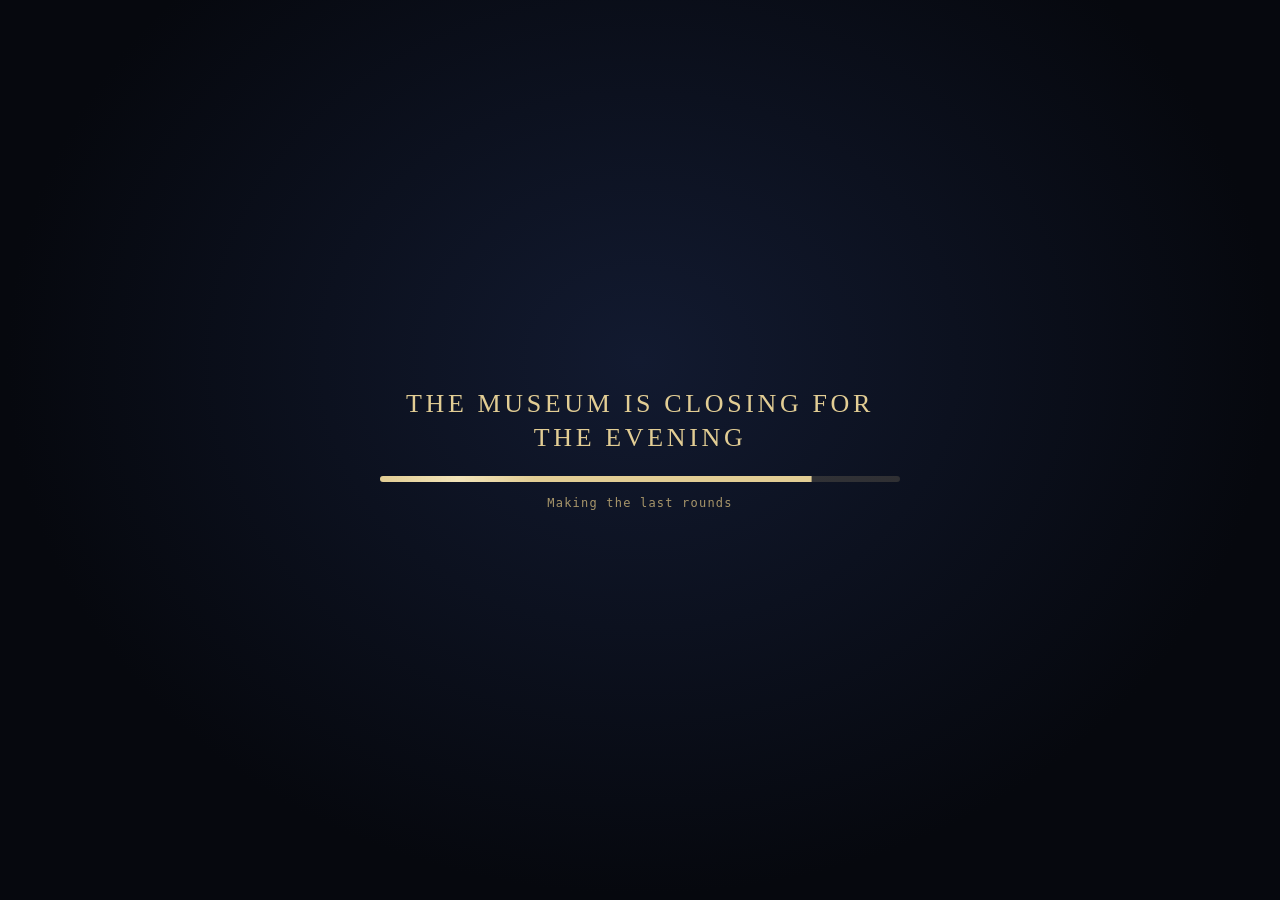
<file: index.html>
<!doctype html>
<html lang="en">
<head>
<meta charset="utf-8">
<meta name="viewport" content="width=device-width, initial-scale=1, viewport-fit=cover, user-scalable=no">
<title>Sorry, the Museum is Closed</title>
<!-- The museum's servers refuse requests that name an unknown referring page, and it is none of their business anyway. -->
<meta name="referrer" content="no-referrer">
<link rel="icon" href="data:image/svg+xml,%3Csvg xmlns='http://www.w3.org/2000/svg' viewBox='0 0 32 32'%3E%3Crect width='32' height='32' fill='%2306080e'/%3E%3Crect x='8' y='7' width='16' height='18' fill='none' stroke='%23e2cd94' stroke-width='3'/%3E%3C/svg%3E">
<link rel="apple-touch-icon" sizes="180x180" href="assets/icon-180.png">
<link rel="manifest" href="manifest.webmanifest">
<meta name="apple-mobile-web-app-title" content="Museum Closed">
<meta name="theme-color" content="#06080e">
<meta name="description" content="Drive a toy car or fly a toy drone through the Art Institute of Chicago after closing. Every work is real.">
<link rel="stylesheet" href="style.css">
<script type="importmap">
{ "imports": { "three": "./vendor/three.module.min.js", "three/addons/": "./vendor/addons/" } }
</script>
</head>
<body>
<div id="loading" role="status" aria-live="polite">
  <div class="lbox">
    <div class="ltext">The museum is closing for the evening</div>
    <div class="lbar" role="progressbar" aria-valuemin="0" aria-valuemax="100" aria-valuenow="0" aria-label="Loading"><i id="lfill"></i><b></b></div>
    <div class="lstep" id="lstep">Seeing the last visitors out</div>
  </div>
</div>
<canvas id="view" tabindex="-1" role="img" aria-label="The museum in three dimensions, seen from behind a toy car or drone. Room names, artwork titles and messages are announced as text."></canvas>

<div id="hud" hidden>
  <div id="room" role="status" aria-live="polite"><div class="num"></div><div class="names"></div></div>

  <div id="topleft">
    <button class="chip" data-act="pause" aria-label="Pause">II</button>
    <div id="tally"></div>
  </div>

  <canvas id="map" width="300" height="300" role="button" aria-label="Open the map"></canvas>
  <div id="mapkey" aria-hidden="true"><i class="k0"></i>not visited <i class="k1"></i>more to see <i class="k2"></i>all seen</div>

  <div id="race" hidden>
    <div class="row"><span id="rPlace" aria-live="polite"></span><span id="rLap"></span><span id="rTime"></span><span id="rFlash" aria-hidden="true"></span></div>
    <div id="arrow"><svg viewBox="-20 -20 40 40" aria-hidden="true"><path d="M0-15 L11 9 L0 3 L-11 9Z"/></svg><span id="rDist"></span></div>
  </div>
  <div id="count" role="status" aria-live="assertive"></div>

  <div id="fpv" hidden aria-hidden="true">
    <i class="c tl"></i><i class="c tr"></i><i class="c bl"></i><i class="c br"></i>
    <div class="rec"><b></b>REC</div>
    <div class="stamp"></div>
    <div class="lines"></div>
  </div>

  <div id="placard" hidden role="status" aria-live="polite">
    <div class="t"></div>
    <div class="a"></div>
    <div class="hint"><kbd data-key="E" data-pad="X">E</kbd> <span>look closer</span></div>
  </div>

  <div id="label" hidden role="region" aria-live="polite" aria-label="Artwork label">
    <div class="t"></div>
    <div class="a"></div>
    <div class="m"></div>
    <div class="alt"></div>
    <div class="g"></div>
    <div class="c"></div>
    <div class="v"></div>
    <div class="foot"><a target="_blank" rel="noopener">See it at artic.edu ↗</a><span id="touchKey" hidden><kbd data-key="E" data-pad="X">E</kbd> <i></i></span><span id="backKey"><kbd data-key="E" data-pad="X">E</kbd> step back</span></div>
  </div>

  <div id="flyby"><i class="bar top"></i><i class="bar bot"></i><div class="cap" role="status" aria-live="polite"><div class="t"></div><div class="a"></div></div></div>

  <div id="trick" role="status" aria-live="polite"></div>
  <div id="stunt" role="status" aria-live="polite"><div class="h"></div><div class="t"></div><div class="p"></div></div>

  <div id="studyBar">
    <button data-act="way" id="bWay" hidden aria-label="Show the way on the map"><svg viewBox="0 0 24 24" width="20" height="20" aria-hidden="true"><path d="M3 6l6-2 6 2 6-2v14l-6 2-6-2-6 2z M9 4v14 M15 6v14" fill="none" stroke="currentColor" stroke-width="1.8" stroke-linejoin="round"/></svg><span id="bWayText"></span></button>
    <button data-act="poke" id="bPoke" hidden>TOUCH</button>
    <button data-act="info" id="bInfo" aria-pressed="true">INFO</button>
    <button data-act="look">BACK</button>
  </div>

  <div id="toast" role="status" aria-live="polite"></div>

  <div id="tx" aria-hidden="true">
    <div class="stick" id="stickL"><i></i><span></span></div>
    <div class="lcd"><div id="lcdA"></div><div id="lcdB"></div></div>
    <div class="stick" id="stickR"><i></i><span></span></div>
  </div>
  <div id="drive">
    <button id="bJump" class="car" aria-label="Jump">JUMP</button>
    <button data-act="look" id="bLook" hidden aria-label="Look closer"><svg viewBox="0 0 48 30" aria-hidden="true"><path d="M2 15C9 4 17 1 24 1s15 3 22 14c-7 11-15 14-22 14S9 26 2 15z" fill="none" stroke="currentColor" stroke-width="3"/><circle cx="24" cy="15" r="7" fill="currentColor"/></svg><svg class="lock" viewBox="0 0 48 30" aria-hidden="true"><path d="M17 14v-4a7 7 0 0 1 14 0v4" fill="none" stroke="currentColor" stroke-width="3"/><rect x="13" y="14" width="22" height="15" rx="2" fill="currentColor"/></svg><span>LOOK</span></button>
    <button id="bUp" class="drone" aria-label="Climb">UP</button>
    <button id="bDown" class="drone" aria-label="Descend">DOWN</button>
  </div>
  <div id="pads">
    <button data-act="camera">CAM</button>
    <button data-act="swap" id="bSwap">SWAP</button>
    <button data-act="lights" id="bLights" aria-pressed="false" aria-label="Headlamp"><svg viewBox="0 0 40 26" aria-hidden="true"><path d="M17 3h-3C8 3 4 7.5 4 13s4 10 10 10h3z" fill="currentColor"/><path d="M22 6l14-3M22 13h15M22 20l14 3" fill="none" stroke="currentColor" stroke-width="2.6" stroke-linecap="round"/></svg></button>
  </div>
</div>

<div id="poker" hidden role="region" aria-label="Texas hold'em">
  <div id="pkSeats" aria-live="off"></div>
  <div id="pkMid"><div id="pkBoard"></div><div id="pkPot"></div><div id="pkLog" role="status" aria-live="polite"></div></div>
  <div id="pkMe">
    <div id="pkHand"><div id="pkMine"></div><div id="pkStack"></div></div>
    <div id="pkActs"><button data-pk="fold" id="pkFold">Fold</button><button data-pk="call" id="pkCall">Check</button><button data-pk="less" id="pkLess" aria-label="Bet less">−</button><button data-pk="raise" id="pkRaise">Raise</button><button data-pk="more" id="pkMore" aria-label="Bet more">+</button><button data-pk="allin" id="pkAll">All in</button></div>
    <button data-pk="next" id="pkNext" hidden>Deal the next hand</button>
    <button data-pk="leave" id="pkLeave">Leave the table</button>
  </div>
</div>

<!-- One of the monitors with a game on it, full screen (src/arcade.js). -->
<div id="arcade" hidden role="dialog" aria-modal="true" aria-labelledby="arcName">
  <div class="pad" id="arcPad">
    <button data-arc="up" aria-label="Up">▲</button><button data-arc="left" aria-label="Left">◀</button><button data-arc="right" aria-label="Right">▶</button><button data-arc="down" aria-label="Down">▼</button>
  </div>
  <div class="cab">
    <div class="top"><span id="arcName"></span><span class="sc">SCORE <b id="arcScore">0</b></span><span class="sc">BEST <b id="arcBest">0</b></span></div>
    <div class="tube"><canvas id="arcScreen" width="640" height="480" tabindex="-1" aria-label="The game"></canvas><i class="scan"></i></div>
    <div class="help" id="arcHelp" role="status"></div>
  </div>
  <div class="btns">
    <button data-arc="leave" id="arcLeave">LEAVE</button>
    <button data-arc="again" id="arcAgain" hidden>AGAIN</button>
    <button data-arc="b" id="arcB" hidden></button>
    <button data-arc="a" id="arcA" hidden></button>
  </div>
</div>

<!-- The heist (src/heist.js): its clock while it runs, the alarm, and the briefing at the button. -->
<div id="heist" hidden>
  <div class="row" role="status"><span id="hClock"></span><span id="hLeg"></span><span id="hPar"></span></div>
  <div id="hArrow"><svg viewBox="-20 -20 40 40" aria-hidden="true"><path d="M0-15 L11 9 L0 3 L-11 9Z"/></svg><span id="hGoal"></span><span id="hDist"></span></div>
</div>
<div id="heistFlash" aria-hidden="true"></div>
<section id="heistBrief" class="screen" hidden role="dialog" aria-modal="true" aria-labelledby="hbTitle">
  <div class="panel small">
    <div class="over">In case of heist &nbsp;·&nbsp; tonight's target</div>
    <h2 id="hbTitle"></h2>
    <p class="about" id="hbText"></p>
    <div class="times" id="hbFacts"></div>
    <div class="col">
      <button data-heist="go" data-first>Start the heist</button>
      <button data-heist="no">Not tonight</button>
    </div>
  </div>
</section>

<main id="title" class="screen">
  <div class="panel">
    <div class="over">The Art Institute of Chicago</div>
    <h1><span>Sorry, the Museum</span> <span>is Closed<i id="titleMoon" hidden role="img" aria-label="Finished: the Museum is Open on the Moon" title="The Museum is Open"></i></span></h1>
    <p class="lede" id="goal" hidden>The museum is shut for the night, and you have a toy car. Find a way in, see the art, and uncover its secrets.</p>
    <div class="choose">
      <div class="sel" role="group" aria-labelledby="toyLab" data-sel="toy">
        <span class="lab" id="toyLab">Vehicle:</span>
        <button class="arr" data-step="-1" aria-label="Previous vehicle">←</button>
        <button class="val" data-step="1" id="toyVal" aria-live="polite" aria-describedby="toyHint">RC Car</button>
        <button class="arr" data-step="1" aria-label="Next vehicle">→</button>
        <span class="hint" id="toyHint" hidden></span>
      </div>
    </div>
    <div id="garage" aria-hidden="true">
      <img id="gImg" alt="" hidden>
      <div><b id="gName"></b><span id="gNote"></span><span id="gCount"></span></div>
    </div>
    <div class="startrow">
      <button class="big" data-act="start" data-first><b id="startLabel">Start</b><span id="startSub"></span></button>
      <button class="big second" data-act="newgame" id="bNew" hidden><b>New game</b></button>
    </div>
    <div class="row2">
      <button class="quiet" data-act="settings">Settings</button>
      <button class="quiet" data-act="trophies">Trophies</button>
      <button class="quiet" data-act="secrets">Secrets</button>
      <button class="quiet more" data-act="controls">Controls</button>
      <button class="quiet more" data-act="about">About</button>
    </div>
    <div class="fine" id="status" role="status">Opening the building…</div>
    <div id="patrons" role="status" hidden><div id="paLine"></div><div id="paTop" hidden></div></div>
    <div id="build"></div>
  </div>
</main>

<section id="pause" class="screen" hidden role="dialog" aria-modal="true" aria-labelledby="pauseH">
  <div class="panel small">
    <h2 id="pauseH">Paused</h2>
    <div id="pauseStats" aria-live="polite"></div>
    <div class="col">
      <button data-act="resume">Carry on</button>
      <button data-act="leaveRace" id="pLeave" hidden>Leave the race</button>
      <button data-act="abandonHeist" id="pAbandon" hidden>Abandon the heist</button>
      <button data-act="notebook">Field-trip notebook</button>
      <button data-act="greenfile" id="pFile" hidden>The Green Cheese file</button>
      <button data-act="trophies">Trophies</button>
      <button data-act="secrets">Secrets</button>
      <button data-act="settings">Settings</button>
      <button data-act="quit">Back to the front door</button>
    </div>
  </div>
</section>

<section id="notebook" class="screen" hidden role="dialog" aria-modal="true" aria-labelledby="nbCount">
  <div class="panel wide">
    <div class="over">Field-trip notebook</div>
    <h2 id="nbCount"></h2>
    <div id="nbGrid"></div>
    <div class="col"><button data-act="closeNotebook">Close</button></div>
  </div>
</section>

<section id="controls" class="screen" hidden role="dialog" aria-modal="true" aria-labelledby="ctlH">
  <div class="panel small">
    <h2 id="ctlH">Controls</h2>
    <dl class="ctl" id="ctlList"></dl>
    <div class="col"><button data-act="closeInfo">Done</button></div>
  </div>
</section>

<section id="about" class="screen" hidden role="dialog" aria-modal="true" aria-labelledby="abtH">
  <div class="panel small">
    <h2 id="abtH">About</h2>
    <p class="about lead"><i>Sorry, the museum is closed.</i></p>
    <p class="about">This is the result of experimentation with agents and APIs after teaching some of my students about how APIs work. This game uses the Art Institute of Chicago's open collection data and their live API to show you what art is in each gallery in their collection. I'll do my best to place the art in a room where the art would, in fact, show up. There is no specific information on where they hang exactly, so we make our best guess.</p>
    <p class="about">Additionally, this game uses the Open Library API to fill the gift shop and other areas with books about the artists and time periods. It also uses Creative Commons and non-copyrighted films about art and shows them in the various theater areas throughout the museum.</p>
    <p class="about">Enjoy exploring the museum and its grounds, have fun, watch out for the security guards, and see what secrets and trouble you can uncover!</p>
    <p class="about fine" id="source"></p>
    <p class="about fine">The game sends anonymous play statistics: how long, how you got in, which rooms. No name and nothing personal. You can turn it off in Settings.</p>
    <div class="col"><button data-act="closeInfo">Done</button></div>
  </div>
</section>

<section id="settings" class="screen" hidden role="dialog" aria-modal="true" aria-labelledby="setH">
  <div class="panel small">
    <h2 id="setH">Settings</h2>
    <fieldset>
      <legend>Sound</legend>
      <label class="rng"><span>Everything</span><input type="range" min="0" max="100" step="5" data-set="master"></label>
      <label class="rng"><span>Toy motor</span><input type="range" min="0" max="100" step="5" data-set="motor"></label>
      <label class="rng"><span>Music and lamp chimes</span><input type="range" min="0" max="100" step="5" data-set="music"></label>
      <label class="chk"><input type="checkbox" data-set="gallerymusic"><span><b>Gallery music</b>In some galleries, very quietly, a tune of the time and place of the art.</span></label>
    </fieldset>
    <fieldset>
      <legend>Driving</legend>
      <label class="chk"><input type="checkbox" data-set="autogo"><span><b>Drive for me</b>On a phone: hold your thumb down and the car goes at an easy pace, slide to steer, let go and it stops. Push forward for speed, pull back to back up. Off: the stick is the throttle too.</span></label>
      <label class="chk"><input type="checkbox" data-set="gentle1"><span><b>Gentle RC Car</b>The red RC Car pulls away softly, goes a little slower and turns less sharply at speed. You still do all the steering. Off: it is as quick and sharp as the rest.</span></label>
      <label class="chk"><input type="checkbox" data-set="gentle"><span><b>Gentle, every other car too</b>For young drivers: the other cars in the garage drive the same soft way.</span></label>
      <label class="chk"><input type="checkbox" data-set="assist"><span><b>Steering help</b>Eases the car away from walls and backs it out when it is stuck against one.</span></label>
      <label class="chk"><input type="checkbox" data-set="guards"><span><b>Security robots</b>Robots patrol some galleries. Off: none.</span></label>
    </fieldset>
    <fieldset>
      <legend>Comfort and access</legend>
      <label class="chk"><input type="checkbox" data-set="reduce"><span><b>Reduce motion and flashing</b>No slow motion or swinging camera. Lamps fade up instead of flickering.</span></label>
      <label class="chk"><input type="checkbox" data-set="slowmo"><span><b>Slow motion on jumps</b>Time slows as you fly past a work.</span></label>
      <label class="chk"><input type="checkbox" data-set="big"><span><b>Larger text, stronger contrast</b>Bigger labels on solid backgrounds.</span></label>
      <label class="chk"><input type="checkbox" data-set="hold"><span><b>Hold my speed</b>Push forward once to keep going, pull back once to stop. Leaves one hand to steer.</span></label>
      <label class="chk"><input type="checkbox" data-set="mirror"><span><b>Floor reflections</b>Turn off on a slow machine.</span></label>
      <label class="chk"><input type="checkbox" data-set="stats"><span><b>Send anonymous play statistics</b>How long people play, how they get in, which rooms they reach. No name, nothing personal.</span></label>
    </fieldset>
    <div class="row2 inset"><button class="quiet" data-act="controls">Controls</button><button class="quiet" data-act="about">About</button></div>
    <div class="col"><button data-act="closeSettings">Done</button></div>
  </div>
</section>

<section id="bigmap" class="screen" hidden role="dialog" aria-modal="true" aria-labelledby="bmH">
  <div class="mapwrap">
    <div class="maphead">
      <h2 id="bmH">Map</h2>
      <div id="bmLevels" role="group" aria-label="Level"></div>
      <button id="bmOut" aria-label="Zoom out">−</button><button id="bmIn" aria-label="Zoom in">+</button>
      <button id="bmClear" class="quiet" hidden>Clear route</button>
      <button id="bmClose" data-first>Close</button>
    </div>
    <div class="mapbody">
      <canvas id="bmCanvas" aria-label="Floor plan. Tap a room for its card."></canvas>
      <button id="bmYou" hidden></button>
      <div id="bmCard" hidden role="dialog" aria-labelledby="bmCardT">
        <button id="bmCardX" aria-label="Close the card">✕</button>
        <div id="bmCardT"></div><div id="bmCardS"></div><div id="bmCardN"></div>
        <button id="bmGo">Show the way</button>
      </div>
    </div>
    <div class="mapfoot"><span id="bmNote"></span><span class="key"><i class="k0"></i>not visited <i class="k1"></i>more to see <i class="k2"></i>all seen <i class="k3"></i>stairs and lifts <b class="kst">★</b>secret found</span></div>
  </div>
</section>
<!-- trophies: a screen that lies over the menu that opened it, and the card that slides in when one is earned -->
<section id="trophies" class="screen" hidden role="dialog" aria-modal="true" aria-labelledby="trH">
  <div class="panel wide">
    <div class="over" id="trH">Trophies</div>
    <h2><span id="trPct">0%</span></h2>
    <div class="trTotal" aria-hidden="true"><i id="trBar"></i></div>
    <div id="trSum"></div>
    <ul id="trGrid" tabindex="0" aria-label="All trophies"></ul>
    <div class="col"><button data-act="closeTrophies" data-first>Close</button></div>
  </div>
</section>
<div id="trophyToast" hidden role="status" aria-live="polite"><span class="ico"></span><div><div class="h"></div><div class="n"></div></div></div>

<div id="rotate" role="alert">
  <svg viewBox="0 0 80 80" aria-hidden="true"><rect x="27" y="10" width="26" height="46" rx="5" fill="none" stroke-width="3"/><path d="M14 58a30 30 0 0 0 52 0" fill="none" stroke-width="3"/><path d="M66 58l-9 1 5-9z"/></svg>
  <p>Turn your phone sideways</p>
</div>

<script type="module" src="src/main.js"></script>
</body>
</html>
</file>
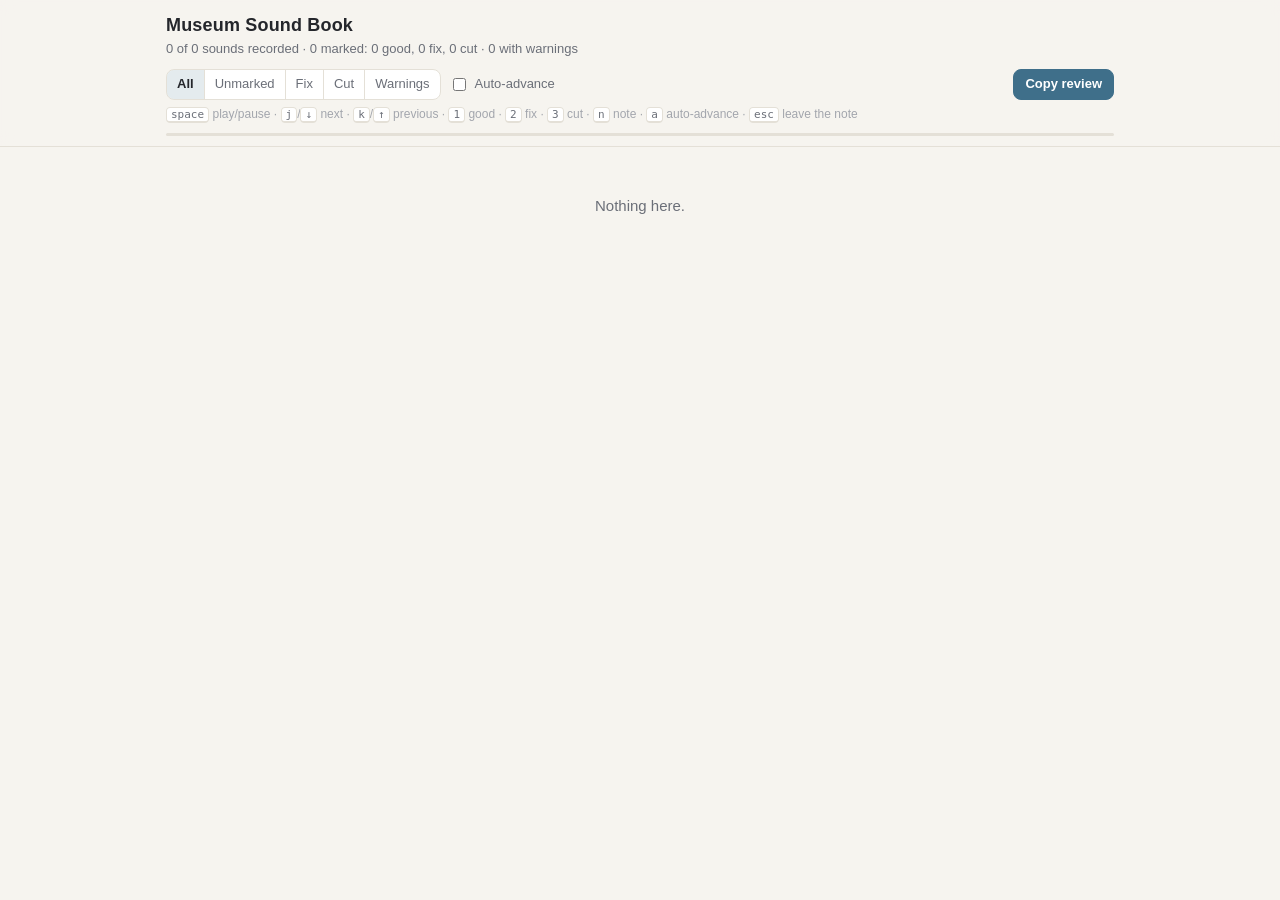
<file: tools/soundbook/page.html>
<!doctype html>
<html lang="en">
<head>
<meta charset="utf-8">
<meta name="viewport" content="width=device-width, initial-scale=1">
<title>Museum Sound Book</title>
<style>
:root {
  --bg: #f6f4ef; --panel: #ffffff; --ink: #24262b; --soft: #6b6f78; --faint: #a3a6ad; --line: #e4e0d7;
  --accent: #3f6f8a; --accent-soft: rgba(63, 111, 138, 0.14);
  --good: #3c7d4f; --fix: #b07a1c; --cut: #b0413e; --warn: #b07a1c; --bad: #b0413e; --info: #4f6fa8;
  --wave: 1;
}
@media (prefers-color-scheme: dark) {
  :root:not([data-theme="light"]) {
    --bg: #17191d; --panel: #1f2227; --ink: #e8e6e1; --soft: #a4a7ae; --faint: #6c7079; --line: #2d3138;
    --accent: #7fb1cc; --accent-soft: rgba(127, 177, 204, 0.16);
    --good: #6dbb83; --fix: #e0ab4c; --cut: #e57a74; --warn: #e0ab4c; --bad: #e57a74; --info: #8fa9dc;
  }
}
:root[data-theme="dark"] {
  --bg: #17191d; --panel: #1f2227; --ink: #e8e6e1; --soft: #a4a7ae; --faint: #6c7079; --line: #2d3138;
  --accent: #7fb1cc; --accent-soft: rgba(127, 177, 204, 0.16);
  --good: #6dbb83; --fix: #e0ab4c; --cut: #e57a74; --warn: #e0ab4c; --bad: #e57a74; --info: #8fa9dc;
}
* { box-sizing: border-box; }
html { -webkit-text-size-adjust: 100%; }
body { margin: 0; background: var(--bg); color: var(--ink); font: 15px/1.45 -apple-system, BlinkMacSystemFont, "Segoe UI", Helvetica, Arial, sans-serif; }
button { font: inherit; color: inherit; }
header { position: sticky; top: 0; z-index: 5; background: color-mix(in srgb, var(--bg) 92%, transparent); backdrop-filter: blur(8px); border-bottom: 1px solid var(--line); }
.bar { max-width: 980px; margin: 0 auto; padding: 12px 16px 10px; }
h1 { font-size: 18px; margin: 0; font-weight: 650; letter-spacing: 0.01em; }
.sub { color: var(--soft); font-size: 13px; margin-top: 2px; }
.controls { display: flex; flex-wrap: wrap; gap: 8px; align-items: center; margin-top: 10px; }
.seg { display: inline-flex; border: 1px solid var(--line); border-radius: 8px; overflow: hidden; background: var(--panel); }
.seg button { border: 0; background: none; padding: 5px 10px; font-size: 13px; cursor: pointer; color: var(--soft); }
.seg button + button { border-left: 1px solid var(--line); }
.seg button[aria-pressed="true"] { background: var(--accent-soft); color: var(--ink); font-weight: 600; }
.btn { border: 1px solid var(--line); background: var(--panel); border-radius: 8px; padding: 5px 11px; font-size: 13px; cursor: pointer; }
.btn:hover { border-color: var(--faint); }
.btn.primary { background: var(--accent); border-color: var(--accent); color: var(--panel); font-weight: 600; }
.toggle { display: inline-flex; gap: 6px; align-items: center; font-size: 13px; color: var(--soft); cursor: pointer; user-select: none; }
.spacer { flex: 1; }
.progress { height: 3px; background: var(--line); border-radius: 2px; margin-top: 10px; overflow: hidden; }
.progress i { display: block; height: 100%; background: var(--accent); width: 0; transition: width .3s; }
main { max-width: 980px; margin: 0 auto; padding: 8px 16px 80px; }
h2 { font-size: 13px; text-transform: uppercase; letter-spacing: 0.08em; color: var(--soft); margin: 28px 0 8px; font-weight: 600; display: flex; gap: 8px; align-items: baseline; }
h2 small { font-weight: 400; text-transform: none; letter-spacing: 0; color: var(--faint); }
.row { background: var(--panel); border: 1px solid var(--line); border-radius: 10px; padding: 12px 14px; margin: 8px 0; display: grid; grid-template-columns: 40px 1fr; gap: 4px 12px; scroll-margin: 140px 0 80px; }
.row.current { border-color: var(--accent); box-shadow: 0 0 0 1px var(--accent); }
.row.v-good { border-left: 4px solid var(--good); }
.row.v-fix { border-left: 4px solid var(--fix); }
.row.v-cut { border-left: 4px solid var(--cut); }
.row.missing { opacity: 0.72; }
.row > * { min-width: 0; }
.when, .note, .meta, .title, .badge { overflow-wrap: anywhere; }
.play { width: 36px; height: 36px; border-radius: 50%; border: 1px solid var(--line); background: var(--bg); cursor: pointer; display: grid; place-items: center; padding: 0; }
.play:hover { border-color: var(--accent); }
.play svg { width: 14px; height: 14px; fill: var(--ink); }
.play[disabled] { cursor: default; opacity: 0.35; }
.head { display: flex; flex-wrap: wrap; gap: 4px 10px; align-items: baseline; }
.title { font-weight: 600; }
.meta { color: var(--faint); font-size: 12px; font-variant-numeric: tabular-nums; }
.meta code { font: 12px ui-monospace, SFMono-Regular, Menlo, monospace; color: var(--soft); }
.when { color: var(--soft); font-size: 14px; }
.note { color: var(--soft); font-size: 13px; font-style: italic; }
.badges { display: flex; flex-wrap: wrap; gap: 4px; }
.badge { font-size: 11px; padding: 1px 7px; border-radius: 10px; border: 1px solid currentColor; }
.badge.clip, .badge.error { color: var(--bad); }
.badge.silent { color: var(--warn); }
.badge.loud, .badge.quiet { color: var(--info); }
.badge.none { color: var(--faint); }
.wave { grid-column: 2; position: relative; height: 56px; border-radius: 6px; background: var(--bg); overflow: hidden; cursor: pointer; margin-top: 4px; }
.wave img { position: absolute; inset: 0; width: 100%; height: 100%; object-fit: fill; opacity: 0.9; }
.wave .done { position: absolute; left: 0; top: 0; bottom: 0; width: 0; background: var(--accent-soft); pointer-events: none; }
.wave .head-line { position: absolute; top: 0; bottom: 0; width: 2px; background: var(--accent); left: 0; display: none; pointer-events: none; }
.row.current .wave .head-line { display: block; }
.wave .time { position: absolute; right: 6px; bottom: 3px; font-size: 11px; color: var(--soft); font-variant-numeric: tabular-nums; pointer-events: none; background: color-mix(in srgb, var(--bg) 80%, transparent); padding: 0 4px; border-radius: 4px; }
.verdict { grid-column: 2; display: flex; flex-wrap: wrap; gap: 6px; align-items: flex-start; margin-top: 6px; }
.verdict .seg button { padding: 4px 10px; }
.verdict .seg button.good[aria-pressed="true"] { background: color-mix(in srgb, var(--good) 22%, transparent); color: var(--good); }
.verdict .seg button.fix[aria-pressed="true"] { background: color-mix(in srgb, var(--fix) 22%, transparent); color: var(--fix); }
.verdict .seg button.cut[aria-pressed="true"] { background: color-mix(in srgb, var(--cut) 22%, transparent); color: var(--cut); }
.verdict textarea { flex: 1; min-width: 180px; min-height: 30px; height: 30px; resize: vertical; border: 1px solid var(--line); border-radius: 8px; background: var(--bg); color: var(--ink); font: 13px/1.4 inherit; font-family: inherit; padding: 5px 8px; }
.verdict textarea:focus { outline: none; border-color: var(--accent); height: 64px; }
.verdict textarea.has { height: auto; min-height: 30px; }
.keys { color: var(--faint); font-size: 12px; margin-top: 6px; }
kbd { font: 11px ui-monospace, Menlo, monospace; border: 1px solid var(--line); border-bottom-width: 2px; border-radius: 4px; padding: 0 4px; background: var(--panel); color: var(--soft); }
.empty { color: var(--soft); text-align: center; padding: 40px 0; }
dialog { border: 1px solid var(--line); border-radius: 12px; background: var(--panel); color: var(--ink); max-width: min(720px, 92vw); width: 100%; }
dialog textarea { width: 100%; height: 50vh; font: 12px ui-monospace, Menlo, monospace; background: var(--bg); color: var(--ink); border: 1px solid var(--line); border-radius: 8px; padding: 8px; }
.toast { position: fixed; bottom: 18px; left: 50%; transform: translateX(-50%); background: var(--ink); color: var(--bg); padding: 7px 14px; border-radius: 8px; font-size: 13px; opacity: 0; transition: opacity .2s; pointer-events: none; z-index: 9; }
.toast.on { opacity: 1; }
@media (max-width: 600px) {
  .row { grid-template-columns: 36px 1fr; padding: 10px 12px; }
  .wave, .verdict { grid-column: 1 / -1; }
  .keys { display: none; }
  .verdict textarea { min-width: 100%; }
}
</style>
</head>
<body>
<header>
  <div class="bar">
    <h1>Museum Sound Book</h1>
    <div class="sub" id="sub"></div>
    <div class="controls">
      <div class="seg" id="filters" role="group" aria-label="Show">
        <button data-f="all" aria-pressed="true">All</button>
        <button data-f="unmarked" aria-pressed="false">Unmarked</button>
        <button data-f="fix" aria-pressed="false">Fix</button>
        <button data-f="cut" aria-pressed="false">Cut</button>
        <button data-f="warn" aria-pressed="false">Warnings</button>
      </div>
      <label class="toggle"><input type="checkbox" id="auto"> Auto-advance</label>
      <span class="spacer"></span>
      <button class="btn primary" id="copy">Copy review</button>
    </div>
    <div class="keys"><kbd>space</kbd> play/pause · <kbd>j</kbd>/<kbd>↓</kbd> next · <kbd>k</kbd>/<kbd>↑</kbd> previous · <kbd>1</kbd> good · <kbd>2</kbd> fix · <kbd>3</kbd> cut · <kbd>n</kbd> note · <kbd>a</kbd> auto-advance · <kbd>esc</kbd> leave the note</div>
    <div class="progress"><i id="prog"></i></div>
  </div>
</header>
<main id="list"></main>
<dialog id="dlg"><p style="margin-top:0">The browser would not copy it by itself: select all and copy.</p><textarea id="dlgText" readonly></textarea><p style="text-align:right;margin-bottom:0"><button class="btn" id="dlgClose">Close</button></p></dialog>
<div class="toast" id="toast"></div>
<audio id="audio" preload="none"></audio>
<script>
const SOUNDS = /*SOUNDS*/[];
const GROUPS = /*GROUPS*/[];
const BUILT = /*BUILT*/"";

const KEY = 'museum-soundbook.v1', AUTO = 'museum-soundbook.auto';
let marks = {}; try { marks = JSON.parse(localStorage.getItem(KEY) || '{}') || {}; } catch { marks = {}; }
const save = () => { try { localStorage.setItem(KEY, JSON.stringify(marks)); } catch { /* private window: lasts the visit */ } };
const $ = id => document.getElementById(id), audio = $('audio');
const byId = Object.fromEntries(SOUNDS.map(s => [s.id, s]));
let filter = 'all', current = null, auto = false;
try { auto = localStorage.getItem(AUTO) === '1'; } catch { /* fine */ }
$('auto').checked = auto;

const PLAY = '<svg viewBox="0 0 14 14"><path d="M3 1.5v11l9.5-5.5z"/></svg>', PAUSE = '<svg viewBox="0 0 14 14"><path d="M2.5 1.5h3.2v11H2.5zM8.3 1.5h3.2v11H8.3z"/></svg>';
const fmt = s => !isFinite(s) ? '' : s < 60 ? s.toFixed(1) + ' s' : Math.floor(s / 60) + ':' + String(Math.round(s % 60)).padStart(2, '0');
const esc = t => String(t ?? '').replace(/[&<>"]/g, c => ({ '&': '&amp;', '<': '&lt;', '>': '&gt;', '"': '&quot;' })[c]);
const warned = s => (s.warn && s.warn.length) || !s.recorded;

function rowHtml(s) {
  const m = marks[s.id] || {}, badges = (s.warn || []).map(w => `<span class="badge ${w.kind}" title="${esc(w.text)}">${esc(w.text)}</span>`);
  if (!s.recorded) badges.push(`<span class="badge none">not recorded yet</span>`);
  const meta = s.recorded ? `${fmt(s.dur)} · peak ${s.peak > -100 ? s.peak.toFixed(1) + ' dBFS' : 'none'} · loudest ${s.momentary > -100 ? s.momentary.toFixed(0) + ' LUFS' : 'none'}` : '';
  return `<div class="row${s.recorded ? '' : ' missing'}${m.v ? ' v-' + m.v : ''}" id="r-${esc(s.id)}" data-id="${esc(s.id)}">
    <button class="play" aria-label="Play ${esc(s.title)}" ${s.recorded ? '' : 'disabled'}>${PLAY}</button>
    <div>
      <div class="head"><span class="title">${esc(s.title)}</span><span class="meta">${meta}</span></div>
      <div class="when">${esc(s.when)}</div>
      <div class="meta"><code>${esc(s.src)}</code> · ${esc(s.id)}</div>
      ${s.note ? `<div class="note">${esc(s.note)}</div>` : ''}
      ${!s.recorded && s.notRecordedWhy && s.notRecordedWhy !== s.note ? `<div class="note">${esc(s.notRecordedWhy)}</div>` : ''}
      ${badges.length ? `<div class="badges">${badges.join('')}</div>` : ''}
    </div>
    ${s.recorded ? `<div class="wave" title="Click to play from here"><img src="${esc(s.wave)}" alt="" loading="lazy"><div class="done"></div><div class="head-line"></div><span class="time">${fmt(s.dur)}</span></div>` : ''}
    <div class="verdict">
      <div class="seg" role="group" aria-label="Verdict">
        <button class="good" data-v="good" aria-pressed="${m.v === 'good'}">Good</button><button class="fix" data-v="fix" aria-pressed="${m.v === 'fix'}">Fix</button><button class="cut" data-v="cut" aria-pressed="${m.v === 'cut'}">Cut</button>
      </div>
      <textarea placeholder="Notes" rows="1" class="${m.n ? 'has' : ''}">${esc(m.n || '')}</textarea>
    </div>
  </div>`;
}

function visible(s) {
  const m = marks[s.id] || {};
  if (filter === 'unmarked') return !m.v;
  if (filter === 'fix') return m.v === 'fix';
  if (filter === 'cut') return m.v === 'cut';
  if (filter === 'warn') return warned(s);
  return true;
}

function render() {
  const out = [];
  const groups = GROUPS.concat([...new Set(SOUNDS.map(s => s.group))].filter(g => !GROUPS.includes(g)));
  for (const g of groups) {
    const all = SOUNDS.filter(s => s.group === g), list = all.filter(visible);
    if (!list.length) continue;
    const rec = all.filter(s => s.recorded).length, marked = all.filter(s => marks[s.id] && marks[s.id].v).length;
    out.push(`<h2>${esc(g)} <small>${rec} recorded${rec < all.length ? `, ${all.length - rec} not yet` : ''} · ${marked} of ${all.length} marked</small></h2>`);
    out.push(list.map(rowHtml).join(''));
  }
  $('list').innerHTML = out.join('') || '<div class="empty">Nothing here.</div>';
  if (current && $('r-' + current)) $('r-' + current).classList.add('current');
  summary();
  if (current) progressTo(current);
}

function summary() {
  const n = SOUNDS.length, rec = SOUNDS.filter(s => s.recorded).length, c = { good: 0, fix: 0, cut: 0 };
  for (const s of SOUNDS) { const v = marks[s.id] && marks[s.id].v; if (v) c[v]++; }
  const done = c.good + c.fix + c.cut, w = SOUNDS.filter(s => s.warn && s.warn.length).length;
  $('sub').textContent = `${rec} of ${n} sounds recorded${BUILT ? ' · ' + BUILT : ''} · ${done} marked: ${c.good} good, ${c.fix} fix, ${c.cut} cut · ${w} with warnings`;
  $('prog').style.width = (100 * done / n).toFixed(1) + '%';
}

function rows() { return [...document.querySelectorAll('.row')]; }
function select(id, { scroll = true } = {}) {
  if (current && $('r-' + current)) $('r-' + current).classList.remove('current');
  current = id; const r = $('r-' + id);
  if (r) { r.classList.add('current'); if (scroll) r.scrollIntoView({ block: 'nearest', behavior: 'smooth' }); }
}
function play(id, at = 0) {
  const s = byId[id]; if (!s) return;
  if (current !== id) { select(id); }
  if (!s.recorded) { audio.pause(); return; }
  if (audio.dataset.id !== id) { const old = audio.dataset.id; audio.src = s.mp3; audio.dataset.id = id; if (old) progressTo(old); }
  const go = () => { try { if (at) audio.currentTime = at; } catch { /* not seekable yet */ } audio.play().catch(() => {}); };
  if (audio.readyState >= 1 || !at) go(); else audio.addEventListener('loadedmetadata', go, { once: true });
}
function toggle() {
  if (!current) { const r = rows()[0]; if (r) play(r.dataset.id); return; }
  if (audio.dataset.id === current && !audio.paused) audio.pause(); else if (audio.dataset.id === current && audio.src) audio.play().catch(() => {}); else play(current);
}
function step(d, andPlay = !audio.paused) {
  const rs = rows(); if (!rs.length) return;
  let i = rs.findIndex(r => r.dataset.id === current);
  i = i < 0 ? (d > 0 ? 0 : rs.length - 1) : Math.max(0, Math.min(rs.length - 1, i + d));
  const id = rs[i].dataset.id;
  if (andPlay && byId[id].recorded) play(id); else { audio.pause(); select(id); }
}
function mark(id, v) {
  const m = marks[id] || (marks[id] = {});
  m.v = m.v === v ? undefined : v; if (!m.v && !m.n) delete marks[id]; save();
  const r = $('r-' + id);
  if (r) { r.classList.remove('v-good', 'v-fix', 'v-cut'); if (m.v) r.classList.add('v-' + m.v); r.querySelectorAll('[data-v]').forEach(b => b.setAttribute('aria-pressed', b.dataset.v === m.v)); }
  summary();
  if (filter !== 'all' && r && !visible(byId[id])) { /* kept on screen until the filter is changed, so it does not jump away */ }
}
function progressTo(id) {
  const r = $('r-' + id); if (!r) return;
  const w = r.querySelector('.wave'); if (!w) return;
  const d = audio.dataset.id === id && audio.duration ? audio.duration : 0, f = d ? Math.min(1, audio.currentTime / d) : 0;
  w.querySelector('.done').style.width = (f * 100) + '%'; w.querySelector('.head-line').style.left = `calc(${(f * 100).toFixed(2)}% - 1px)`;
  w.querySelector('.time').textContent = d ? `${fmt(audio.currentTime)} / ${fmt(d)}` : fmt(byId[id].dur);
}
function paintButtons() {
  document.querySelectorAll('.row .play').forEach(b => { const id = b.closest('.row').dataset.id; b.innerHTML = id === audio.dataset.id && !audio.paused ? PAUSE : PLAY; });
}

audio.addEventListener('timeupdate', () => { if (audio.dataset.id) progressTo(audio.dataset.id); });
audio.addEventListener('play', paintButtons); audio.addEventListener('pause', paintButtons);
audio.addEventListener('ended', () => { paintButtons(); if (auto) { const rs = rows(), i = rs.findIndex(r => r.dataset.id === current); for (let j = i + 1; j < rs.length; j++) if (byId[rs[j].dataset.id].recorded) { play(rs[j].dataset.id); return; } } });
(function tick() { if (!audio.paused && audio.dataset.id) progressTo(audio.dataset.id); requestAnimationFrame(tick); })();

$('list').addEventListener('click', e => {
  const r = e.target.closest('.row'); if (!r) return; const id = r.dataset.id;
  if (e.target.closest('.play')) { if (audio.dataset.id === id && !audio.paused) audio.pause(); else if (audio.dataset.id === id) audio.play().catch(() => {}); else play(id); return; }
  const v = e.target.closest('[data-v]'); if (v) { select(id, { scroll: false }); mark(id, v.dataset.v); return; }
  const w = e.target.closest('.wave');
  if (w) { const s = byId[id], b = w.getBoundingClientRect(), f = Math.max(0, Math.min(1, (e.clientX - b.left) / b.width)), d = (audio.dataset.id === id && audio.duration) || s.dur || 0; play(id, f * d); return; }
  if (!e.target.closest('textarea')) select(id, { scroll: false });
});
$('list').addEventListener('input', e => {
  if (!e.target.matches('textarea')) return; const id = e.target.closest('.row').dataset.id, m = marks[id] || (marks[id] = {});
  m.n = e.target.value; if (!m.n && !m.v) delete marks[id]; e.target.classList.toggle('has', !!m.n); save();
});
$('list').addEventListener('focusin', e => { if (e.target.matches('textarea')) select(e.target.closest('.row').dataset.id, { scroll: false }); });
$('filters').addEventListener('click', e => {
  const b = e.target.closest('button'); if (!b) return; filter = b.dataset.f;
  $('filters').querySelectorAll('button').forEach(x => x.setAttribute('aria-pressed', x === b)); render();
});
$('auto').addEventListener('change', e => { auto = e.target.checked; try { localStorage.setItem(AUTO, auto ? '1' : '0'); } catch { /* fine */ } });

document.addEventListener('keydown', e => {
  const t = e.target;
  if (t.matches && t.matches('textarea, input[type="text"]')) { if (e.key === 'Escape') t.blur(); return; }
  if (e.metaKey || e.ctrlKey || e.altKey) return;
  switch (e.key) {
    case ' ': e.preventDefault(); toggle(); break;
    case 'j': case 'ArrowDown': e.preventDefault(); step(1); break;
    case 'k': case 'ArrowUp': e.preventDefault(); step(-1); break;
    case 'ArrowRight': if (!audio.paused) { e.preventDefault(); audio.currentTime = Math.min(audio.duration || 0, audio.currentTime + 2); } break;
    case 'ArrowLeft': if (!audio.paused) { e.preventDefault(); audio.currentTime = Math.max(0, audio.currentTime - 2); } break;
    case '1': if (current) mark(current, 'good'); break;
    case '2': if (current) mark(current, 'fix'); break;
    case '3': if (current) mark(current, 'cut'); break;
    case 'n': if (current) { const a = $('r-' + current) && $('r-' + current).querySelector('textarea'); if (a) { e.preventDefault(); a.focus(); } } break;
    case 'a': auto = !auto; $('auto').checked = auto; try { localStorage.setItem(AUTO, auto ? '1' : '0'); } catch { /* fine */ } flash(auto ? 'Auto-advance on' : 'Auto-advance off'); break;
  }
});

function reviewText() {
  const out = [], c = { good: 0, fix: 0, cut: 0 };
  for (const s of SOUNDS) { const v = marks[s.id] && marks[s.id].v; if (v) c[v]++; }
  out.push(`Museum sound review: ${c.fix} to fix, ${c.cut} to cut, ${c.good} good, of ${SOUNDS.length} sounds.`);
  for (const v of ['fix', 'cut']) {
    const list = SOUNDS.filter(s => marks[s.id] && marks[s.id].v === v);
    if (!list.length) continue;
    out.push('', v === 'fix' ? 'FIX' : 'CUT', '');
    for (const s of list) {
      out.push(`- ${s.title} [${s.id}] (${s.group})`, `  source: ${s.src}`, `  when: ${s.when}`);
      if (marks[s.id].n) out.push(`  notes: ${marks[s.id].n.replace(/\n+/g, ' / ')}`);
    }
  }
  const noted = SOUNDS.filter(s => marks[s.id] && marks[s.id].n && !['fix', 'cut'].includes(marks[s.id].v));
  if (noted.length) { out.push('', 'OTHER NOTES', ''); for (const s of noted) out.push(`- ${s.title} [${s.id}] (${s.src}): ${marks[s.id].n.replace(/\n+/g, ' / ')}`); }
  return out.join('\n');
}
function flash(t) { const el = $('toast'); el.textContent = t; el.classList.add('on'); clearTimeout(flash.t); flash.t = setTimeout(() => el.classList.remove('on'), 1600); }
$('copy').addEventListener('click', async () => {
  const text = reviewText();
  try { await navigator.clipboard.writeText(text); flash('Review copied'); return; } catch { /* file:// may refuse */ }
  const ta = document.createElement('textarea'); ta.value = text; ta.style.position = 'fixed'; ta.style.opacity = '0'; document.body.appendChild(ta); ta.select();
  let ok = false; try { ok = document.execCommand('copy'); } catch { ok = false; } ta.remove();
  if (ok) { flash('Review copied'); return; }
  $('dlgText').value = text; $('dlg').showModal(); $('dlgText').select();
});
$('dlgClose').addEventListener('click', () => $('dlg').close());

render();
</script>
</body>
</html>
</file>
<file: style.css>
:root {
  --gilt: #e2cd94;
  --gilt-dim: #a8966a;
  --cream: #efe8d8;
  --ink: #0a0b10;
  --lcd: #9fe6a0;
  --serif: "Iowan Old Style", "Palatino Linotype", Palatino, "Book Antiqua", Georgia, serif;
  --mono: ui-monospace, "SF Mono", Menlo, Consolas, monospace;
}
* { box-sizing: border-box; -webkit-user-select: none; user-select: none; -webkit-touch-callout: none; -webkit-tap-highlight-color: transparent; }
html, body { margin: 0; height: 100%; background: #05060a; color: var(--cream); overflow: hidden; overscroll-behavior: none; touch-action: none; font-family: var(--serif); }
#view { position: fixed; inset: 0; width: 100%; height: 100%; display: block; }
[hidden] { display: none !important; }
button { font: inherit; color: inherit; cursor: pointer; }
:focus-visible { outline: 3px solid #fff; outline-offset: 3px; box-shadow: 0 0 0 6px #000; }
canvas:focus-visible { outline: none; box-shadow: none; }
.pad :focus:not(canvas) { outline: 3px solid #fff; outline-offset: 3px; box-shadow: 0 0 0 6px #000; }      /* a gamepad in hand: where you are in a menu always shows */
kbd { font: 600 11px var(--mono); border: 1px solid var(--gilt-dim); border-radius: 4px; padding: 2px 6px; color: var(--gilt); background: rgba(0,0,0,.35); }

/* ------------------------------------------------------------------ HUD */
#hud { position: fixed; inset: 0; pointer-events: none; }
#hud button, #hud #map { pointer-events: auto; }

#room { position: absolute; top: 15%; left: 0; right: 0; text-align: center; opacity: 0; transition: opacity 1.4s ease; text-shadow: 0 2px 24px #000, 0 0 3px #000; }
#room.on { opacity: 1; }
#room .num { font-size: clamp(22px, 4.2vw, 46px); letter-spacing: .34em; text-transform: uppercase; color: var(--gilt); padding-left: .34em; }
#room .names { font-style: italic; font-size: clamp(14px, 1.9vw, 22px); color: var(--cream); margin-top: .35em; opacity: .9; }

#topleft { position: absolute; top: max(14px, env(safe-area-inset-top)); left: max(14px, env(safe-area-inset-left)); display: flex; gap: 12px; align-items: center; }
.chip { width: 38px; height: 38px; border-radius: 50%; border: 1px solid rgba(226,205,148,.4); background: rgba(8,9,14,.55); font: 700 12px var(--mono); letter-spacing: .1em; color: var(--gilt); }
#tally { font: 12px/1.5 var(--mono); color: var(--gilt-dim); letter-spacing: .06em; text-shadow: 0 1px 6px #000; }
#tally b { color: var(--gilt); font-weight: 600; }
#tally .art { font-size: 15px; color: var(--cream); letter-spacing: .1em; }
#tally .art b { font-size: 19px; }
#tally .minor { font-size: 10.5px; opacity: .8; }

#map { position: absolute; top: max(14px, env(safe-area-inset-top)); right: max(14px, env(safe-area-inset-right)); width: 170px; height: 170px; border-radius: 50%; cursor: pointer; touch-action: none; box-shadow: 0 2px 14px rgba(0,0,0,.6); }
#mapkey { display: none !important; }

#mapkey { position: absolute; top: calc(max(14px, env(safe-area-inset-top)) + 129px); right: max(14px, env(safe-area-inset-right)); width: 220px; text-align: right; font: 9.5px var(--mono); letter-spacing: .04em; color: #b9b2a0; text-shadow: 0 1px 4px #000; }
#mapkey i { display: inline-block; width: 9px; height: 9px; margin: 0 4px 0 9px; vertical-align: -1px; border: 1px solid rgba(226,205,148,.6); }
#mapkey .k0 { background: #0e1018; border-style: dashed; } #mapkey .k1 { background: #3e4662; } #mapkey .k2 { background: #e2be6e; }
.studying #mapkey, .cine #mapkey { display: none; }
#race { position: absolute; top: max(14px, env(safe-area-inset-top)); left: 0; right: 0; text-align: center; }
#race .row { display: inline-flex; align-items: baseline; gap: 22px; font: 600 17px var(--mono); color: var(--lcd); background: rgba(6,10,8,.6); border: 1px solid rgba(159,230,160,.25); border-radius: 6px; padding: 7px 16px; letter-spacing: .08em; }
#rPlace { color: #fff; } #rPlace b { font-size: 30px; line-height: 1; color: var(--gilt); text-shadow: 0 0 12px rgba(226,205,148,.45); }
#rTime { min-width: 7.2ch; text-align: right; }
#race .row { position: relative; }
#rFlash { position: absolute; top: calc(100% + 8px); left: 4px; white-space: nowrap; font: 700 24px var(--mono); letter-spacing: .08em; opacity: 0; text-shadow: 0 0 14px currentColor, 0 2px 6px #000; pointer-events: none; }
#rFlash.up { color: #9fe6a0; } #rFlash.down { color: #ffb36b; }
#rFlash.on { animation: rflash 1.5s ease-out both; }
.reduce #rFlash.on { animation: none !important; opacity: 1; }      /* (Reduce motion: shown steadily and taken off by main.js after a second and a half. The calm animation that was here was cancelled by the rule below, and the marker never showed at all.) */
@keyframes rflash { 0% { opacity: 0; transform: translateY(-8px) scale(1.3); } 12% { opacity: 1; transform: none; } 70% { opacity: 1; } 100% { opacity: 0; } }
#trick small { display: block; margin-top: .45em; font: 600 max(14px, .34em) var(--mono); letter-spacing: .1em; color: #f3ead2; }
#arrow { margin-top: 10px; display: flex; flex-direction: column; align-items: center; gap: 2px; font: 11px var(--mono); color: #8fe; }
#arrow svg { width: 34px; height: 34px; fill: #7fe9f5; filter: drop-shadow(0 0 6px #19c5d8); }
#arrow.lost { color: #ffd98a; font-size: 14px; font-weight: 700; }
#arrow.lost svg { width: 74px; height: 74px; fill: #ffd24a; filter: drop-shadow(0 0 10px #ffae00); }
#count { position: absolute; inset: 0; display: grid; place-items: center; font: 700 clamp(80px, 20vw, 220px) var(--serif); color: var(--gilt); text-shadow: 0 0 60px rgba(226,205,148,.5); opacity: 0; }

#placard, #label { position: absolute; left: 50%; transform: translateX(-50%); bottom: 84px; width: min(440px, calc(100vw - 290px)); background: rgba(244,240,230,.95); color: #1b1a17; padding: 14px 18px 12px; border-radius: 2px; box-shadow: 0 10px 40px rgba(0,0,0,.6); }
#placard .t, #label .t { font-style: italic; font-size: 17px; line-height: 1.25; }
#placard { padding: 10px 14px 9px; display: grid; grid-template-columns: 1fr auto; column-gap: 14px; align-items: center; }
#placard .t, #placard .a { grid-column: 1; }
#placard .hint { grid-column: 2; grid-row: 1 / 3; margin: 0; white-space: nowrap; }
#placard .a, #label .a { font-size: 14px; margin-top: 4px; color: #44413a; }
#placard .hint { margin-top: 9px; font: 11px var(--mono); color: #6a655a; letter-spacing: .05em; }
#placard kbd, #label kbd { color: #1b1a17; border-color: #9a9484; background: #fff; }
#label { bottom: auto; top: 50%; left: max(28px, env(safe-area-inset-left)); transform: translateY(-50%); width: min(340px, 40vw); pointer-events: auto; }
#label .t { font-size: 24px; }
#label .m, #label .g { font-size: 13px; color: #55524a; margin-top: 8px; line-height: 1.4; }
#label .g { font: 11px var(--mono); letter-spacing: .08em; text-transform: uppercase; color: #7a7466; }
#label .foot { display: flex; justify-content: space-between; align-items: center; gap: 10px; margin-top: 14px; padding-top: 10px; border-top: 1px solid #cfc8b6; font: 11px var(--mono); color: #6a655a; }
#label a { color: #7b2d1c; }

.studying #tx, .studying #map, .studying #topleft, .studying #toast, .studying #room, .studying #pads { display: none !important; }
/* looking closer: the label says its piece and gets out of the way; INFO brings it back */
#label { transition: opacity .7s ease; }
#label.away { opacity: 0; pointer-events: none; }
#studyBar { display: none; position: absolute; right: max(18px, env(safe-area-inset-right)); bottom: max(18px, env(safe-area-inset-bottom)); gap: 10px; }
.studying #studyBar { display: flex; }
#studyBar #bWay { display: inline-flex; align-items: center; gap: 8px; max-width: min(60vw, 420px); border-color: #7fe9f5; color: #7fe9f5; }
#studyBar #bWay[hidden] { display: none; }
#studyBar #bWay span { overflow: hidden; text-overflow: ellipsis; white-space: nowrap; letter-spacing: .06em; }
#studyBar button { min-width: 74px; height: 46px; padding: 0 14px; border-radius: 8px; border: 1px solid rgba(226,205,148,.5); background: rgba(8,9,14,.66); font: 700 12px var(--mono); letter-spacing: .12em; color: var(--gilt); }
#studyBar #bInfo[aria-pressed="true"] { background: rgba(226,205,148,.9); color: #14120c; }
.touch #placard { display: none !important; }      /* on a phone nothing is said about a work until you look */
#toast { position: absolute; left: 0; right: 0; top: 34%; text-align: center; font-style: italic; font-size: clamp(15px, 2vw, 21px); color: var(--cream); text-shadow: 0 2px 16px #000, 0 0 3px #000; opacity: 0; transition: opacity 1.2s ease; padding: 0 20px; }
#toast.on { opacity: 1; }

/* slow motion past a picture */
#flyby { position: absolute; inset: 0; pointer-events: none; }
#flyby .bar { position: absolute; left: 0; right: 0; height: 10vh; background: #000; transition: transform .45s ease; }
#flyby .top { top: 0; transform: translateY(-101%); } #flyby .bot { bottom: 0; transform: translateY(101%); }
.cine #flyby .bar { transform: none; }
#flyby .cap { position: absolute; left: max(6vw, env(safe-area-inset-left)); bottom: 15vh; max-width: min(560px, 70vw); opacity: 0; transform: translateY(8px); transition: opacity .5s ease, transform .5s ease; text-shadow: 0 2px 18px #000, 0 0 3px #000; border-left: 2px solid var(--gilt); padding-left: 14px; }
.flyby #flyby .cap { opacity: 1; transform: none; }
#flyby .t { font-style: italic; font-size: clamp(20px, 3vw, 34px); line-height: 1.15; color: #fff; }
#flyby .a { font-size: clamp(13px, 1.5vw, 17px); color: var(--gilt); margin-top: 5px; letter-spacing: .03em; }
.cine #tx, .cine #map, .cine #topleft, .cine #placard, .cine #toast, .cine #room { opacity: 0 !important; }
#tx, #map, #topleft { transition: opacity .35s ease; }

#trick { position: absolute; left: 0; right: 0; top: 40%; text-align: center; white-space: pre-line; line-height: 1.25; font: 700 clamp(26px, 5vw, 58px) var(--serif); letter-spacing: .16em; color: var(--gilt); text-shadow: 0 0 34px rgba(226,205,148,.6), 0 2px 12px #000; opacity: 0; pointer-events: none; }
#trick.on { animation: trick 2.2s ease-out both; }
.reduce #trick.on { animation: none !important; opacity: 1; }
@keyframes trick { 0% { opacity: 0; transform: scale(.7); } 12% { opacity: 1; transform: scale(1.06); } 22% { transform: scale(1); } 75% { opacity: 1; } 100% { opacity: 0; transform: scale(1) translateY(-14px); } }
/* thumbs on glass: one stick on the left, buttons on the right */
#drive { display: none; }
.touch #drive { display: block; }
#drive button { position: absolute; border-radius: 50%; border: 2px solid rgba(255,255,255,.35); font: 700 15px var(--mono); letter-spacing: .12em; color: #fff; background: rgba(12,14,20,.5); touch-action: none; }
#drive button:active { background: rgba(255,255,255,.28); }
#bJump { width: 104px; height: 104px; right: max(24px, env(safe-area-inset-right)); bottom: max(24px, env(safe-area-inset-bottom)); background: rgba(127,233,245,.3) !important; border-color: #7fe9f5 !important; font-size: 17px !important; }
#drive #bLook { width: 92px; height: 92px; right: calc(max(24px, env(safe-area-inset-right)) + 122px); bottom: max(24px, env(safe-area-inset-bottom)); display: flex; flex-direction: column; align-items: center; justify-content: center; gap: 4px; background: rgba(226,205,148,.92); border-color: #fff; color: #14120c; font-size: 13px; animation: lookin .25s ease-out; box-shadow: 0 0 22px rgba(226,205,148,.55); }
#drive #bLook[hidden] { display: none; }
#drive #bLook svg { width: 44px; height: 27px; }
#drive #bLook svg.lock, #drive #bLook.locked svg:not(.lock) { display: none; }      /* (a locked thing to open: a padlock, not the eye) */
#drive #bLook.locked svg.lock { display: block; }
@keyframes lookin { from { transform: scale(.6); opacity: 0; } to { transform: scale(1); opacity: 1; } }
#pads #bLights[aria-pressed="false"] { opacity: .55; }
#bUp, #bDown { width: 88px; height: 88px; right: max(22px, env(safe-area-inset-right)); }
#bUp { bottom: calc(max(18px, env(safe-area-inset-bottom)) + 98px); } #bDown { bottom: max(18px, env(safe-area-inset-bottom)); }
#drive .drone { display: none; } .flying #drive .drone { display: block; } .flying #drive .car { display: none; }
.touch #stickR { visibility: hidden; }
.touch #stickL { position: fixed; left: max(26px, env(safe-area-inset-left)); bottom: max(24px, env(safe-area-inset-bottom)); }
.touch #stickL.live { opacity: 1; }
.studying #drive, .cine #drive { display: none !important; }

/* the transmitter */
#tx { position: absolute; left: 0; right: 0; bottom: max(16px, env(safe-area-inset-bottom)); display: flex; justify-content: space-between; align-items: flex-end; padding: 0 max(22px, env(safe-area-inset-left)); }
.stick { width: 104px; height: 104px; border-radius: 50%; border: 1px solid rgba(226,205,148,.28); background: radial-gradient(circle at 50% 45%, rgba(40,42,52,.5), rgba(6,7,10,.6)); position: relative; opacity: .55; }
.stick i { position: absolute; left: 50%; top: 50%; width: 40px; height: 40px; margin: -20px; border-radius: 50%; background: radial-gradient(circle at 40% 35%, #5a5d6a, #17181e 70%); border: 1px solid rgba(255,255,255,.14); will-change: transform; }
.stick span { position: absolute; left: 0; right: 0; top: -19px; text-align: center; font: 9px var(--mono); letter-spacing: .14em; color: var(--gilt-dim); text-transform: uppercase; }
.touch .stick { width: 128px; height: 128px; opacity: .8; }
.touch .stick i { width: 52px; height: 52px; margin: -26px; }
.lcd { font: 12px/1.5 var(--mono); color: var(--lcd); background: rgba(6,12,8,.62); border: 1px solid rgba(159,230,160,.22); border-radius: 5px; padding: 6px 12px; min-width: 150px; text-align: center; letter-spacing: .08em; text-shadow: 0 0 6px rgba(159,230,160,.5); }
#pads { position: absolute; right: max(18px, env(safe-area-inset-right)); bottom: 170px; display: none; flex-direction: column; gap: 10px; }
.touch #pads { display: flex; }
#pads button { width: 62px; height: 44px; border-radius: 8px; border: 1px solid rgba(226,205,148,.4); background: rgba(8,9,14,.6); font: 700 11px var(--mono); letter-spacing: .1em; color: var(--gilt); }
.touch .hint, .touch #label .foot span { display: none; }

/* the camcorder */
#fpv { position: absolute; inset: 0; font: 600 14px var(--mono); color: #f2f2f2; text-shadow: 0 0 4px #000; }
#fpv .c { position: absolute; width: 34px; height: 34px; border: 2px solid rgba(255,255,255,.8); }
#fpv .tl { top: 9%; left: 6%; border-right: 0; border-bottom: 0; } #fpv .tr { top: 9%; right: 6%; border-left: 0; border-bottom: 0; }
#fpv .bl { bottom: 22%; left: 6%; border-right: 0; border-top: 0; } #fpv .br { bottom: 22%; right: 6%; border-left: 0; border-top: 0; }
#fpv .rec { position: absolute; top: 11%; left: calc(6% + 50px); letter-spacing: .12em; }
#fpv .rec b { display: inline-block; width: 11px; height: 11px; border-radius: 50%; background: #f03; margin-right: 8px; animation: blink 1.2s steps(2) infinite; }
#fpv .stamp { position: absolute; bottom: calc(22% + 12px); right: calc(6% + 14px); text-align: right; letter-spacing: .1em; color: #ffd98a; }
#fpv .lines { position: absolute; inset: 0; background: repeating-linear-gradient(0deg, rgba(0,0,0,.16) 0 1px, transparent 1px 3px); mix-blend-mode: multiply; box-shadow: inset 0 0 180px rgba(0,0,0,.75); }
@keyframes blink { 50% { opacity: 0; } }

/* -------------------------------------------------------------- screens */
.screen { position: fixed; inset: 0; display: flex; padding: 24px max(24px, 6vw); background: linear-gradient(90deg, rgba(4,5,9,.9) 0%, rgba(4,5,9,.62) 46%, rgba(4,5,9,0) 78%); overflow: auto; }
#pause, #notebook { justify-content: center; background: rgba(4,5,9,.74); backdrop-filter: blur(5px); }
.panel { max-width: 580px; margin: auto 0; }
#pause .panel, #notebook .panel { margin: auto; }
.panel.small { max-width: 380px; width: 100%; text-align: center; }
.panel.wide { max-width: 900px; width: 100%; text-align: center; max-height: 100%; }
/* the small Moon beside the title, once the finale is done (main.js, voyageFinished()) */
#titleMoon { display: inline-block; width: .5em; height: .5em; margin-left: .3em; vertical-align: .55em; border-radius: 50%;
  background: radial-gradient(circle at 34% 38%, rgba(0,0,0,.18) 0 9%, transparent 10%), radial-gradient(circle at 62% 64%, rgba(0,0,0,.14) 0 13%, transparent 14%),
    radial-gradient(circle at 66% 30%, rgba(0,0,0,.12) 0 6%, transparent 7%), radial-gradient(circle at 38% 34%, #f4f1e6, #c9c4b4 60%, #8f8a7c);
  box-shadow: 0 0 .35em rgba(244,236,210,.45); }
#titleMoon[hidden] { display: none; }
.over { font: 12px var(--mono); letter-spacing: .22em; text-transform: uppercase; color: var(--gilt-dim); }
h1 span { white-space: nowrap; display: block; }
h1 { font-weight: 400; font-size: clamp(24px, 3vw, 38px); letter-spacing: .14em; text-transform: uppercase; color: var(--gilt); margin: .12em 0 .16em; line-height: .98; text-shadow: 0 0 50px rgba(226,205,148,.25); }
h2 { font-weight: 400; font-size: 34px; letter-spacing: .16em; text-transform: uppercase; color: var(--gilt); margin: .3em 0 .7em; }
.lede { font-size: clamp(16px, 1.6vw, 19px); font-style: italic; line-height: 1.5; max-width: 30em; margin: 0 0 22px; color: #e6dfcf; text-wrap: pretty; }
.choose { display: grid; gap: 10px; margin-bottom: 16px; }
.sel { display: grid; grid-template-columns: 8.2em 44px 210px 44px 1fr; align-items: center; column-gap: 6px; }
.sel .lab { font: 12px var(--mono); letter-spacing: .16em; text-transform: uppercase; color: var(--gilt-dim); }
.sel .arr { width: 44px; height: 44px; border-radius: 50%; border: 1px solid rgba(226,205,148,.45); background: rgba(12,13,19,.66); color: var(--gilt); font-size: 20px; line-height: 1; }
.sel .val { background: none; border: 0; padding: 4px 6px; text-align: center; font-size: 24px; letter-spacing: .14em; text-transform: uppercase; color: var(--gilt); white-space: nowrap; }
.sel .hint { grid-column: 2 / -1; font-size: 13.5px; line-height: 1.4; color: #cfc8b6; margin-top: 2px; min-height: 1.4em; }
.sel .arr:hover, .sel .val:hover { color: #fff; border-color: var(--gilt); }
.big { display: block; min-width: 260px; text-align: center; background: rgba(226,205,148,.16); border: 1px solid var(--gilt); border-radius: 4px; padding: 13px 28px; transition: background .15s; }
.big b { font-weight: 400; font-size: 24px; letter-spacing: .2em; text-transform: uppercase; color: var(--gilt); padding-left: .2em; }
.startrow { display: flex; gap: 12px; flex-wrap: wrap; }
.big span { display: block; font-size: 13px; color: #cfc8b6; margin-top: 4px; letter-spacing: .02em; }
.big span:empty { display: none; }
.big.second { background: rgba(12,13,19,.66); border-color: rgba(226,205,148,.35); min-width: 190px; }
.big.second b { font-size: 18px; }
.big:hover, .col button:hover { border-color: var(--gilt); background: rgba(226,205,148,.3); }
.big[disabled] { opacity: .4; cursor: wait; }
.keys { font: 11.5px/1.9 var(--mono); color: #b9b2a0; margin-top: 16px; letter-spacing: .03em; }
.fine { font-size: 12.5px; line-height: 1.5; color: #9d978a; margin-top: 12px; max-width: 44em; }
.fine a { color: var(--gilt-dim); }
.col { display: flex; flex-direction: column; gap: 9px; margin-top: 8px; }
.col button { background: rgba(12,13,19,.7); border: 1px solid rgba(226,205,148,.3); border-radius: 4px; padding: 12px; font-size: 16px; letter-spacing: .08em; }
.times { font: 14px/1.9 var(--mono); color: var(--lcd); margin-bottom: 18px; }
.times b { color: var(--gilt); font-weight: 600; }
#nbGrid { display: grid; grid-template-columns: repeat(auto-fill, minmax(120px, 1fr)); gap: 12px; max-height: 56vh; overflow: auto; margin: 6px 0 16px; text-align: left; touch-action: pan-y; }
#nbGrid figure { margin: 0; }
#nbGrid img { width: 100%; height: 110px; object-fit: cover; border: 3px solid #7d6427; display: block; background: #15161b; }
#nbGrid figcaption { font-size: 12px; line-height: 1.3; margin-top: 5px; color: #cfc8b6; font-style: italic; }
#nbGrid .empty { grid-column: 1 / -1; text-align: center; color: #9d978a; font-style: italic; padding: 30px 0; }

/* settings */
fieldset { border: 1px solid rgba(226,205,148,.3); border-radius: 4px; margin: 0 0 12px; padding: 10px 14px 12px; text-align: left; background: rgba(12,13,19,.7); }
legend { font: 11px var(--mono); letter-spacing: .2em; text-transform: uppercase; color: var(--gilt-dim); padding: 0 6px; }
.rng { display: grid; grid-template-columns: 1fr 150px; align-items: center; gap: 12px; padding: 6px 0; font-size: 15px; }
.rng input { width: 100%; accent-color: var(--gilt); height: 24px; }
.chk { display: grid; grid-template-columns: 26px 1fr; gap: 6px; padding: 7px 0; font-size: 13px; line-height: 1.4; color: #cfc8b6; cursor: pointer; }
.chk input { width: 20px; height: 20px; accent-color: var(--gilt); margin: 2px 0 0; }
.chk b { display: block; font-weight: 400; font-size: 15px; color: var(--cream); }
.row2 { margin-top: 12px; }
.row2.inset { margin: 2px 0 12px; text-align: left; }
.quiet { background: none; border: 0; border-bottom: 1px solid var(--gilt-dim); padding: 2px 0; font-size: 14px; color: var(--gilt); letter-spacing: .03em; margin-right: 22px; }
.ctl { display: grid; grid-template-columns: auto 1fr; gap: 9px 18px; text-align: left; margin: 0 0 18px; font-size: 15px; line-height: 1.4; }
.ctl dt { font: 11px var(--mono); letter-spacing: .16em; text-transform: uppercase; color: var(--gilt-dim); padding-top: 3px; white-space: nowrap; }
.ctl dd { margin: 0; color: var(--cream); }
.about { font-size: 14.5px; line-height: 1.6; text-align: left; color: #d8d1c0; margin: 0 0 18px; }
.about.lead { font-size: 17px; margin-bottom: 10px; color: var(--gilt, #e6d3a3); }
.about.fine { font-size: 12.5px; line-height: 1.5; color: #a9a291; margin-bottom: 12px; }
#controls, #about { justify-content: center; background: rgba(4,5,9,.8); backdrop-filter: blur(5px); }
#controls .panel, #about .panel { margin: auto; max-width: 460px; }
.quiet:hover { color: #fff; border-color: #fff; }
#label .alt { font-size: 12.5px; line-height: 1.45; color: #44413a; margin-top: 8px; max-height: 9.5em; overflow: auto; }
#label .alt:empty { display: none; }
#label .c { font-size: 11px; line-height: 1.4; color: #6a6558; margin-top: 8px; } #label .c:empty { display: none; }

/* larger text, stronger contrast */
.bigtext #tally { font-size: 16px; background: rgba(0,0,0,.82); padding: 6px 10px; border-radius: 4px; color: #fff; }
.bigtext #tally b { color: var(--gilt); }
.bigtext .lcd { font-size: 16px; background: #000; color: #b9ffba; }
.bigtext #race .row { font-size: 20px; background: #000; }
.bigtext #arrow { font-size: 15px; color: #fff; }
.bigtext #placard .t { font-size: 23px; } .bigtext #placard .a { font-size: 17px; color: #1b1a17; } .bigtext #placard .hint { font-size: 14px; color: #1b1a17; }
.bigtext #placard, .bigtext #label { background: #fff; width: min(600px, calc(100vw - 290px)); }
.bigtext #label { width: min(430px, 46vw); }
.bigtext #label .t { font-size: 28px; } .bigtext #label .a { font-size: 18px; color: #1b1a17; }
.bigtext #label .m, .bigtext #label .alt { font-size: 16px; color: #1b1a17; } .bigtext #label .g, .bigtext #label .foot { font-size: 13px; color: #1b1a17; }
.bigtext #toast { font-size: clamp(20px, 2.6vw, 28px); } .bigtext #toast.on { background: rgba(0,0,0,.82); padding: 10px 20px; left: 10%; right: 10%; border-radius: 4px; }
.bigtext #room .names { font-size: clamp(18px, 2.4vw, 28px); background: rgba(0,0,0,.75); display: inline-block; padding: 2px 12px; }
.bigtext #flyby .t { font-size: clamp(26px, 3.8vw, 44px); } .bigtext #flyby .a { font-size: clamp(17px, 2vw, 22px); color: #fff; }
.bigtext #flyby .cap { background: rgba(0,0,0,.8); padding: 10px 16px; }
.bigtext .stick span { font-size: 12px; color: #fff; top: -22px; }
.bigtext kbd { font-size: 14px; }
.bigtext .keys { font-size: 14px; color: #fff; } .bigtext .fine { font-size: 15px; color: #e6e0d2; } .bigtext .lede { font-size: 20px; }
.bigtext .sel .hint, .bigtext .chk { font-size: 16px; color: #fff; } .bigtext .sel .lab { font-size: 15px; color: #fff; } .bigtext .col button, .bigtext .rng { font-size: 19px; }

/* reduced motion: nothing slides, blinks or eases */
.reduce *, .reduce *::before { transition: none !important; animation: none !important; }
.reduce #flyby .bar { display: none; }
/* (But a whole screen is never cut from dark to lit, or back: the rule above turned every fade into one. The loading screen gives way to the title in a short plain fade. The other whole-screen fades have theirs where they are made: the opening and the entrance hall, the launch and the voyage.) */
.reduce #loading { transition: opacity .3s linear !important; }

/* phones are played sideways */
#rotate { display: none; position: fixed; inset: 0; z-index: 50; background: #05060a; color: var(--gilt); flex-direction: column; align-items: center; justify-content: center; gap: 18px; text-align: center; padding: 30px; }
#rotate svg { width: 110px; height: 110px; stroke: var(--gilt); fill: var(--gilt); }
#rotate p { margin: 0; font-size: 22px; letter-spacing: .12em; text-transform: uppercase; }
@media (orientation: portrait) and (pointer: coarse) and (max-width: 820px) { #rotate { display: flex; } }

/* a phone gets a small menu: the name, two things to tap to change, and Start */
@media (pointer: coarse), (max-height: 520px) {
  #title .lede, #title .sel .hint, #title .big span, #title .sel .arr, #title .sel .lab, #title .more, #title .over { display: none; }
  #title.screen { padding: 14px max(18px, env(safe-area-inset-left)); background: linear-gradient(90deg, rgba(4,5,9,.8) 0%, rgba(4,5,9,.45) 34%, rgba(4,5,9,0) 60%); align-items: center; }
  #title .panel { max-width: 300px; margin: auto 0; }
  #title h1 { font-size: 19px; letter-spacing: .12em; margin: 0 0 12px; line-height: 1.1; }
  #title .choose { display: flex; gap: 8px; margin-bottom: 10px; }
  #title .sel { display: block; }
  #title .sel .val { font-size: 13px; letter-spacing: .12em; padding: 9px 12px; border: 1px solid rgba(226,205,148,.45); border-radius: 20px; background: rgba(12,13,19,.6); }
  #title .sel .val::after { content: "  ⇄"; opacity: .6; }
  #title .startrow { gap: 8px; flex-wrap: nowrap; align-items: center; }
  #title .big { width: auto; min-width: 0; padding: 9px 20px; } #title .big b { font-size: 16px; letter-spacing: .16em; }
  #title .big.second { padding: 9px 12px; border: 0; background: none; } #title .big.second b { font-size: 12px; text-decoration: underline; text-underline-offset: 4px; }
  #title .row2 { margin-top: 10px; } #title .quiet { font-size: 12px; }
  #title .fine { font-size: 10.5px; margin-top: 8px; }
}

@media (max-width: 720px) {
  .screen { background: rgba(4,5,9,.8); align-items: flex-start; }
  .sel { grid-template-columns: 44px 1fr 44px; row-gap: 4px; } .sel .lab { grid-column: 1 / -1; } .sel .hint { grid-column: 1 / -1; text-align: center; }
  .big { width: 100%; }
  #map { width: 120px; height: 120px; }
  #label { top: auto; bottom: 170px; left: 50%; transform: translateX(-50%); width: calc(100vw - 32px); }
  #placard { bottom: 160px; width: calc(100vw - 32px); }
  .lcd { min-width: 0; font-size: 10px; padding: 5px 8px; }
  .keys { display: none; }
  #race .row { gap: 12px; font-size: 14px; padding: 6px 11px; } #rPlace b { font-size: 24px; }
}
@media (max-height: 520px) {
  h1 { font-size: 40px; } h2 { font-size: 24px; margin: 0 0 .4em; }
  .lede { margin-bottom: 10px; font-size: 14px; } .sel .hint { display: none; } .choose { gap: 6px; margin-bottom: 10px; } .sel .arr { width: 38px; height: 38px; } .big { padding: 8px 20px; }
  .screen { padding: 12px 24px; touch-action: pan-y; }
  .col { gap: 6px; } .col button { padding: 8px; font-size: 14px; }
  #room { top: 9%; } #room .num { font-size: min(4.2vw, 9vh); } #room .names { font-size: 14px; }
  #toast { top: 30%; font-size: 14px; }
  #map { width: 104px; height: 104px; top: calc(max(12px, env(safe-area-inset-top)) + 46px); }
  .touch #pads { top: max(12px, env(safe-area-inset-top)); bottom: auto; flex-direction: row; }
  #pads button { height: 38px; }
  .lcd { display: none; }
  #race .row { gap: 12px; font-size: 14px; padding: 5px 11px; } #rPlace b { font-size: 22px; } #rFlash { font-size: 19px; top: calc(100% + 5px); }
  #tx { justify-content: space-between; }
  #placard { bottom: 14px; width: calc(100vw - 340px); min-width: 240px; }
  #label { top: 12px; bottom: auto; left: max(12px, env(safe-area-inset-left)); transform: none; width: min(300px, 38vw); max-height: calc(100vh - 24px); overflow: auto; padding: 10px 14px; touch-action: pan-y; }
  #label .t { font-size: 18px; } #label .m, #label .alt { font-size: 12px; }
}

/* the card game on the roof */
.atcards #studyBar { display: none !important; }
#poker { position: fixed; inset: 0; pointer-events: none; font-family: var(--serif); color: var(--cream); }
#poker button { pointer-events: auto; }
#pkSeats { position: absolute; left: max(12px, env(safe-area-inset-left)); top: max(12px, env(safe-area-inset-top)); display: grid; gap: 4px; width: min(300px, 40vw); }
.pkseat { display: grid; grid-template-columns: 1fr auto auto; grid-template-rows: auto auto; column-gap: 8px; align-items: center; padding: 4px 9px; background: rgba(8,9,14,.72); border: 1px solid rgba(226,205,148,.22); border-radius: 5px; font-size: 14px; }
.pkseat .n { color: var(--gilt); letter-spacing: .06em; } .pkseat .n u { text-decoration: none; font: 700 10px var(--mono); background: #fff; color: #111; border-radius: 50%; padding: 1px 4px; margin-left: 4px; }
.pkseat .s { font: 13px var(--mono); } .pkseat .c { grid-row: 1 / 3; grid-column: 3; display: flex; gap: 2px; min-width: 50px; justify-content: flex-end; }
.pkseat .a { grid-column: 1 / 3; font: italic 12px var(--serif); color: #b9b2a0; min-height: 1.2em; }
.pkseat.turn { border-color: var(--gilt); box-shadow: 0 0 0 1px var(--gilt); } .pkseat.gone { opacity: .5; } .pkseat.won { border-color: #9fe6a0; } .pkseat.won .a { color: #9fe6a0; }
.pc { display: inline-flex; flex-direction: column; align-items: center; justify-content: center; width: 46px; height: 64px; border-radius: 5px; background: #f6f3ea; color: #14161a; font: 22px/1 Georgia, serif; font-style: normal; box-shadow: 0 2px 8px rgba(0,0,0,.5); }
.pc b { font-size: 21px; line-height: 1.05; } .pc.red { color: #c0221c; } .pc.sm { width: 23px; height: 32px; font-size: 12px; border-radius: 3px; } .pc.sm b { font-size: 12px; }
.pc.down { background: repeating-linear-gradient(45deg, #7a1218 0 4px, #5a0c10 4px 8px); border: 2px solid #f6f3ea; } .pc.empty { background: rgba(255,255,255,.08); box-shadow: none; border: 1px dashed rgba(226,205,148,.3); }
#pkMid { position: absolute; left: 50%; top: max(12px, env(safe-area-inset-top)); transform: translateX(-50%); text-align: center; }
#pkBoard { display: flex; gap: 6px; justify-content: center; } #pkPot { font: 600 15px var(--mono); color: var(--gilt); margin-top: 6px; letter-spacing: .08em; text-shadow: 0 1px 6px #000; }
#pkLog { margin-top: 4px; font-style: italic; font-size: 16px; max-width: min(520px, 50vw); text-shadow: 0 2px 10px #000, 0 0 3px #000; min-height: 1.3em; }
#pkMe { position: absolute; left: 50%; bottom: max(12px, env(safe-area-inset-bottom)); transform: translateX(-50%); display: flex; align-items: flex-end; gap: 14px; flex-wrap: wrap; justify-content: center; width: min(900px, 96vw); }
#pkHand { text-align: center; } #pkMine { display: flex; gap: 6px; justify-content: center; } #pkMine .pc { width: 58px; height: 80px; } #pkMine .pc b { font-size: 26px; }
#pkStack { font: 13px var(--mono); margin-top: 5px; color: #cfc8b6; text-shadow: 0 1px 6px #000; } #pkStack b { color: var(--gilt); font-size: 17px; }
#pkActs { display: flex; gap: 6px; align-items: stretch; }
#poker button { height: 46px; padding: 0 14px; border-radius: 8px; border: 1px solid rgba(226,205,148,.5); background: rgba(8,9,14,.78); font: 700 13px var(--mono); letter-spacing: .06em; color: var(--gilt); white-space: nowrap; }
#poker button:disabled { opacity: .35; } #poker #pkCall, #poker #pkNext { background: rgba(226,205,148,.92); color: #14120c; } #poker #pkLeave { border-color: rgba(226,205,148,.25); color: #cfc8b6; font-weight: 400; }
#poker #pkLess, #poker #pkMore { padding: 0 12px; font-size: 18px; }
@media (max-height: 520px) {
  .pkseat { padding: 2px 7px; font-size: 12px; grid-template-rows: auto; } .pkseat .a { grid-column: 1 / 3; font-size: 10.5px; min-height: 0; } #pkSeats { gap: 2px; width: min(230px, 30vw); }
  .pc { width: 34px; height: 48px; font-size: 16px; } .pc b { font-size: 16px; } #pkMine .pc { width: 40px; height: 56px; } #pkMine .pc b { font-size: 19px; }
  #pkLog { font-size: 13px; } #poker button { height: 40px; padding: 0 10px; font-size: 12px; } #pkMe { gap: 8px; }
}

/* the whole-building map */
#bigmap { padding: 0; align-items: stretch; }
.mapwrap { display: flex; flex-direction: column; width: 100%; height: 100%; padding: max(10px, env(safe-area-inset-top)) max(12px, env(safe-area-inset-right)) max(8px, env(safe-area-inset-bottom)) max(12px, env(safe-area-inset-left)); box-sizing: border-box; background: rgba(4,5,9,.93); }
.maphead { display: flex; align-items: center; gap: 10px; flex-wrap: wrap; }
.maphead h2 { margin: 0 auto 0 0; font-size: 20px; }
#bmLevels { display: flex; gap: 6px; }
.maphead button { min-width: 64px; height: 40px; padding: 0 12px; border-radius: 8px; border: 1px solid rgba(226,205,148,.5); background: rgba(8,9,14,.66); font: 700 12px var(--mono); letter-spacing: .1em; color: var(--gilt); }
.maphead button[aria-pressed="true"], #bmClose { background: rgba(226,205,148,.9); color: #14120c; }
.mapbody { position: relative; flex: 1; min-height: 0; display: flex; margin: 8px 0 6px; }
#bmCanvas { flex: 1; min-height: 0; width: 100%; cursor: crosshair; touch-action: none; }
.maphead button .here { color: #ff5a3c; margin-right: 5px; font-size: 16px; line-height: 0; vertical-align: -1px; }
.maphead button[aria-pressed="true"] .here { color: #c22a10; }
#bmYou { position: absolute; top: 8px; left: 50%; transform: translateX(-50%); height: 34px; padding: 0 14px; border-radius: 17px; border: 1px solid #ff8a6e; background: rgba(20,8,6,.9); font: 600 14px var(--serif); color: #fff; white-space: nowrap; box-shadow: 0 2px 10px rgba(0,0,0,.6); }
#bmYou b { color: #ff5a3c; margin-right: 6px; }
#bmCard { position: absolute; width: min(260px, calc(100% - 16px)); padding: 12px 14px; border-radius: 10px; border: 1px solid rgba(226,205,148,.6); background: rgba(10,11,17,.96); box-shadow: 0 6px 24px rgba(0,0,0,.7); color: var(--cream); }
#bmCardX { position: absolute; top: 4px; right: 4px; width: 36px; height: 36px; border: 0; background: none; color: var(--gilt); font-size: 17px; }
#bmCardT { font: 600 19px/1.2 var(--serif); color: var(--gilt); padding-right: 30px; }
#bmCardS { font: italic 14px/1.3 var(--serif); margin-top: 3px; display: -webkit-box; -webkit-line-clamp: 2; -webkit-box-orient: vertical; overflow: hidden; }
#bmCardS:empty, #bmCardN:empty { display: none; }
#bmCardN { font: 12px var(--mono); letter-spacing: .04em; color: var(--gilt-dim); margin-top: 6px; }
#bmGo { margin-top: 10px; width: 100%; height: 40px; border-radius: 8px; border: 0; background: #7fe9f5; color: #04121a; font: 700 13px var(--mono); letter-spacing: .08em; }
#bmGo:disabled { background: rgba(226,205,148,.25); color: var(--cream); }
#bmIn, #bmOut { min-width: 40px; font-size: 18px; padding: 0; }
.mapfoot { display: flex; justify-content: space-between; gap: 12px; flex-wrap: wrap; font: 12px var(--mono); color: var(--gilt); }
.mapfoot .key { color: var(--gilt-dim); font-size: 10.5px; }
.mapfoot i { display: inline-block; width: 9px; height: 9px; margin: 0 4px 0 9px; vertical-align: -1px; border: 1px solid rgba(226,205,148,.6); }
.mapfoot .k0 { background: #1e2230; } .mapfoot .k1 { background: #3e4662; } .mapfoot .k2 { background: #e2be6e; } .mapfoot .k3 { background: #7fe9f5; border-color: #7fe9f5; }
.mapfoot .kst { color: #ffd25e; font-weight: 700; margin: 0 3px 0 10px; text-shadow: 0 0 2px #000; }
/* ---- trophies, the garage, Stunt Looks and view counts ---- */
#tally .pts { margin-left: 12px; font-size: 12px; letter-spacing: .1em; color: var(--gilt-dim); white-space: nowrap; } #tally .pts b { font-size: 15px; }
.bigtext #tally .pts { font-size: 15px; color: #fff; }
#label .v { font: 11px var(--mono); letter-spacing: .04em; color: #6a655a; margin-top: 8px; } #label .v:empty { display: none; }
.bigtext #label .v { font-size: 13px; color: #1b1a17; }
#nbGrid figcaption small { display: block; font: 10px var(--mono); font-style: normal; letter-spacing: .04em; color: var(--gilt-dim); margin-top: 2px; }

#stunt { position: absolute; left: 0; right: 0; top: 60%; text-align: center; opacity: 0; pointer-events: none; text-shadow: 0 2px 12px #000, 0 0 3px #000; padding: 0 16px; }
#stunt .h { font: 700 clamp(15px, 2.2vw, 24px) var(--mono); letter-spacing: .22em; color: #7fe9f5; text-shadow: 0 0 18px rgba(127,233,245,.6), 0 2px 10px #000; }
#stunt .t { font-style: italic; font-size: clamp(15px, 2vw, 22px); color: #fff; margin-top: 3px; white-space: nowrap; overflow: hidden; text-overflow: ellipsis; }
#stunt .p { font: 700 clamp(18px, 2.8vw, 30px) var(--mono); letter-spacing: .08em; color: var(--gilt); margin-top: 2px; } #stunt .p:empty { display: none; }
#stunt.on { animation: stunt 2.6s ease-out both; } #stunt.on.landed { animation-duration: 3.4s; }
.reduce #stunt.on { animation: none !important; opacity: 1; }
.bigtext #stunt { background: rgba(0,0,0,.8); left: 15%; right: 15%; padding: 8px 16px; border-radius: 4px; }
.studying #stunt { display: none; }
@keyframes stunt { 0% { opacity: 0; transform: translateY(10px); } 10% { opacity: 1; transform: none; } 80% { opacity: 1; } 100% { opacity: 0; } }

#trophyToast { position: fixed; z-index: 40; top: max(12px, env(safe-area-inset-top)); left: max(12px, env(safe-area-inset-left)); display: flex; align-items: center; gap: 12px; min-width: 250px; max-width: min(380px, calc(100vw - 24px)); padding: 9px 18px 9px 10px; border-radius: 30px; background: rgba(14,16,24,.94); border: 1px solid rgba(226,205,148,.45); box-shadow: 0 8px 30px rgba(0,0,0,.6); color: var(--cream); transform: translateX(calc(-100% - 30px)); opacity: 0; transition: transform .4s cubic-bezier(.2,.9,.3,1), opacity .3s ease; pointer-events: none; }
#trophyToast.on { transform: none; opacity: 1; }
#trophyToast .ico { flex: none; width: 42px; height: 42px; border-radius: 50%; display: grid; place-items: center; background: rgba(255,255,255,.08); color: #7fe9f5; }
#trophyToast .ico svg { width: 28px; height: 28px; }
#trophyToast .h { font: 10.5px var(--mono); letter-spacing: .2em; text-transform: uppercase; color: var(--gilt-dim); }
#trophyToast .n { font-size: 17px; line-height: 1.2; margin-top: 2px; }
#trophyToast.bronze .ico, .tr.bronze .ico, .tier.bronze svg { color: #c98a52; } #trophyToast.silver .ico, .tr.silver .ico, .tier.silver svg { color: #cfd6dd; }
#trophyToast.file .ico { color: #7dff9a; } #trophyToast.file { border-color: rgba(125,255,154,.5); }
#trophyToast.gold .ico, .tr.gold .ico, .tier.gold svg { color: #f1c84b; } #trophyToast.platinum .ico, .tr.platinum .ico, .tier.platinum svg { color: #a9e4f5; }
.bigtext #trophyToast { background: #000; } .bigtext #trophyToast .n { font-size: 21px; } .bigtext #trophyToast .h { font-size: 13px; color: #fff; }

#trophies { z-index: 30; justify-content: center; background: rgba(4,5,9,.9); backdrop-filter: blur(5px); }
#trophies .panel { margin: auto; display: flex; flex-direction: column; max-height: 100%; }
#trophies h2 { margin: .1em 0 .2em; }
.trTotal { height: 5px; border-radius: 3px; background: rgba(226,205,148,.18); overflow: hidden; max-width: 420px; width: 100%; margin: 0 auto 10px; flex: none; } .trTotal i { display: block; height: 100%; background: var(--gilt); width: 0; }
#trSum { display: flex; justify-content: center; gap: 22px; flex-wrap: wrap; font: 13px var(--mono); color: #cfc8b6; margin-bottom: 10px; }
#trSum .tier { display: inline-flex; align-items: center; gap: 6px; } #trSum svg { width: 20px; height: 20px; } #trSum b { color: var(--cream); font-size: 16px; } #trSum i { font-style: normal; font-size: 10px; letter-spacing: .14em; text-transform: uppercase; color: var(--gilt-dim); margin-left: 2px; }
#trGrid { list-style: none; margin: 0 0 12px; padding: 2px; display: grid; grid-template-columns: repeat(auto-fill, minmax(260px, 1fr)); gap: 8px; overflow: auto; text-align: left; touch-action: pan-y; flex: 1 1 auto; min-height: 90px; max-height: 58vh; }
.tr { display: grid; grid-template-columns: 44px 1fr; gap: 10px; align-items: start; padding: 9px 12px 9px 9px; border: 1px solid rgba(226,205,148,.2); border-radius: 5px; background: rgba(12,13,19,.75); opacity: .62; }
.tr.got { opacity: 1; border-color: rgba(226,205,148,.55); background: rgba(34,31,22,.82); }
.tr .ico { width: 44px; height: 44px; border-radius: 50%; display: grid; place-items: center; background: rgba(255,255,255,.06); } .tr .ico svg { width: 28px; height: 28px; }
.tr:not(.got) .ico { filter: grayscale(.7) brightness(.7); }
.tr .b { display: flex; flex-direction: column; min-width: 0; } .tr .b b { font-weight: 400; font-size: 16px; color: var(--cream); } .tr.got .b b { color: var(--gilt); }
.tr .d { font-size: 12.5px; line-height: 1.35; color: #cfc8b6; margin-top: 1px; } .tr.secret .d { font-style: italic; }
.tr .m { font: 10px var(--mono); letter-spacing: .1em; text-transform: uppercase; color: var(--gilt-dim); margin-top: 5px; }
.tr .bar { display: block; height: 5px; border-radius: 3px; background: rgba(226,205,148,.18); overflow: hidden; margin-top: 6px; } .tr .bar i { display: block; height: 100%; background: var(--gilt); }
.tr .num { font: 10.5px var(--mono); color: #cfc8b6; margin-top: 3px; }
.bigtext .tr .d { font-size: 15px; color: #fff; } .bigtext .tr .b b { font-size: 19px; } .bigtext .tr .m, .bigtext .tr .num { font-size: 13px; color: #fff; } .bigtext .tr { opacity: 1; }

#garage { display: flex; align-items: center; gap: 12px; margin: -4px 0 14px; min-height: 84px; }
#garage img { width: 132px; height: 84px; object-fit: contain; flex: none; background: radial-gradient(ellipse at 50% 70%, rgba(226,205,148,.16), rgba(226,205,148,0) 70%); }
#garage.locked img { filter: brightness(0) drop-shadow(0 0 1.5px rgba(226,205,148,.95)); opacity: .9; }
#garage div { display: flex; flex-direction: column; gap: 2px; min-width: 0; }
#garage b { font-weight: 400; font-size: 17px; letter-spacing: .08em; color: var(--gilt); } #garage.locked b::after { content: " \00b7 locked"; color: var(--gilt-dim); font-size: 13px; }
#gNote { font-size: 13.5px; color: #e6dfcf; } #garage.locked #gNote { font-style: italic; }
#gCount { font: 10.5px var(--mono); letter-spacing: .08em; color: var(--gilt-dim); }
.sel .val.long { font-size: 17px; letter-spacing: .1em; }
#title .big.nogo { opacity: .4; cursor: not-allowed; }
.bigtext #gNote { font-size: 16px; color: #fff; } .bigtext #gCount { font-size: 13px; color: #fff; }
@media (pointer: coarse), (max-height: 520px) {
  #garage { margin: 0 0 8px; min-height: 0; gap: 8px; } #garage img { width: 80px; height: 50px; } #garage b { display: none; } #gNote { font-size: 12px; } #gCount { font-size: 9.5px; }
  #title .sel .val.long { font-size: 13px; }
  #trophies h2 { font-size: 20px; margin: 0; } #trSum { gap: 14px; font-size: 11px; margin-bottom: 6px; } .trTotal { margin-bottom: 6px; }
  #trGrid { max-height: none; grid-template-columns: repeat(auto-fill, minmax(230px, 1fr)); gap: 6px; } .tr { padding: 6px 9px 6px 7px; grid-template-columns: 36px 1fr; } .tr .ico { width: 36px; height: 36px; } .tr .ico svg { width: 23px; height: 23px; } .tr .b b { font-size: 14px; } .tr .d { font-size: 11.5px; }
  #trophyToast { min-width: 200px; padding: 6px 14px 6px 7px; } #trophyToast .ico { width: 34px; height: 34px; } #trophyToast .ico svg { width: 23px; height: 23px; } #trophyToast .n { font-size: 14px; }
  #stunt { top: 62%; }
  body:has(#hud.studying:not(.atcards)) #trophyToast { top: auto; bottom: max(12px, env(safe-area-inset-bottom)); }      /* the label has the top left while you look */
}
/* ---- the monitors with games on them (src/arcade.js) ---- */
#arcade { position: fixed; inset: 0; z-index: 30; display: flex; align-items: center; justify-content: center; gap: 18px; padding: max(8px, env(safe-area-inset-top)) max(12px, env(safe-area-inset-right)) max(8px, env(safe-area-inset-bottom)) max(12px, env(safe-area-inset-left)); background: radial-gradient(ellipse at center, #0c1712 0%, #020403 75%); font-family: var(--mono); color: #9fe6a0; touch-action: none; user-select: none; -webkit-user-select: none; -webkit-touch-callout: none; }
#arcade[hidden] { display: none; }
#arcade .cab { display: flex; flex-direction: column; align-items: center; gap: 6px; min-width: 0; }
#arcade .top { display: flex; gap: 22px; align-items: baseline; font-size: 13px; letter-spacing: .12em; text-transform: uppercase; }
#arcName { color: var(--gilt); font-weight: 700; font-size: 16px; letter-spacing: .2em; }
#arcade .sc b { color: #fff; font-size: 16px; }
#arcade .tube { position: relative; padding: 14px 14px 18px; border-radius: 20px; background: linear-gradient(#d6cdb7, #a79e89); box-shadow: 0 0 0 1px #6f6858, 0 0 60px rgba(125,255,154,.16), inset 0 0 0 3px rgba(0,0,0,.18); }
#arcScreen { display: block; height: min(calc(100vh - 130px), calc((100vw - 60px) * .75)); aspect-ratio: 4 / 3; border-radius: 14px / 12px; background: #04100a; image-rendering: pixelated; box-shadow: 0 0 0 3px #19191b, 0 0 26px rgba(125,255,154,.4); outline: none; touch-action: none; }
.touch #arcScreen { height: min(calc(100vh - 96px), calc((100vw - 400px) * .75)); }
#arcade .scan { position: absolute; left: 14px; right: 14px; top: 14px; bottom: 18px; border-radius: 14px / 12px; pointer-events: none; background: repeating-linear-gradient(to bottom, rgba(0,0,0,.24) 0 1px, rgba(0,0,0,0) 1px 3px), radial-gradient(ellipse at center, rgba(255,255,255,.03) 0%, rgba(0,0,0,0) 55%, rgba(0,0,0,.5) 100%); }
#arcade .help { font-size: 12px; letter-spacing: .04em; color: #8fb89a; text-align: center; max-width: 640px; min-height: 1.3em; }
#arcade button { border: 2px solid rgba(159,230,160,.5); background: rgba(10,22,14,.85); color: #c8f7cc; font: 700 13px var(--mono); letter-spacing: .1em; border-radius: 12px; touch-action: none; }
#arcade button.down, #arcade button:active { background: rgba(159,230,160,.35); }
#arcade .pad { display: grid; grid-template: repeat(3, 60px) / repeat(3, 60px); gap: 4px; flex: none; }
#arcade .pad button { font-size: 20px; }
#arcade .pad [data-arc=up] { grid-area: 1 / 2; } #arcade .pad [data-arc=left] { grid-area: 2 / 1; } #arcade .pad [data-arc=right] { grid-area: 2 / 3; } #arcade .pad [data-arc=down] { grid-area: 3 / 2; }
#arcade .pad[data-dirs="lr"] [data-arc=up], #arcade .pad[data-dirs="lr"] [data-arc=down], #arcade .pad[data-dirs="ud"] [data-arc=left], #arcade .pad[data-dirs="ud"] [data-arc=right], #arcade .pad[data-dirs=""] button { visibility: hidden; }
#arcade .btns { display: flex; flex-direction: column; align-items: center; gap: 10px; flex: none; width: 110px; }
#arcade .btns button { width: 100%; height: 44px; }
#arcade #arcA { height: 88px; width: 88px; border-radius: 50%; background: rgba(226,205,148,.9); color: #14120c; border-color: #fff; }
#arcade #arcB { height: 56px; }
#arcade #arcAgain { background: rgba(226,205,148,.9); color: #14120c; border-color: #fff; }
#arcade #arcLeave { border-color: rgba(159,230,160,.3); color: #8fb89a; }
#arcade button[hidden] { display: none; }
body:not(.touch) #arcade .pad, body:not(.touch) #arcA, body:not(.touch) #arcB { display: none; }
@media (max-height: 520px) { #arcade { gap: 10px; } #arcade .top { font-size: 11px; gap: 14px; } #arcName, #arcade .sc b { font-size: 13px; } #arcade .tube { padding: 8px 8px 10px; border-radius: 14px; } #arcade .scan { left: 8px; right: 8px; top: 8px; bottom: 10px; } #arcade .help { font-size: 10.5px; } #arcade .cab { gap: 3px; } #arcade .btns { width: 96px; gap: 8px; } #arcade .btns button { height: 38px; } #arcade #arcA { width: 80px; height: 80px; } #arcade #arcB { height: 46px; } }
.bigtext #arcade .help { font-size: 16px; color: #fff; } .bigtext #arcade .top { font-size: 16px; }

/* ---- the heist (src/heist.js) ---- */
#heist { position: fixed; top: max(14px, env(safe-area-inset-top)); left: 0; right: 0; text-align: center; pointer-events: none; z-index: 4; }
#heist .row { display: inline-flex; gap: 18px; align-items: baseline; font: 600 13px var(--mono); color: #ffb0a0; background: rgba(16,5,4,.66); border: 1px solid rgba(255,90,70,.4); border-radius: 6px; padding: 6px 14px; letter-spacing: .08em; }
#hClock { font-size: 20px; color: #fff; min-width: 3.2em; } #heist.late #hClock { color: #ff5a46; }
#hPar { min-width: 7.2em; text-align: right; } #hPar.ahead { color: #8ff0a8; } #hPar.behind { color: #ff7a66; }
/* the last ten seconds: the clock beats once a second (and only changes colour with motion reduced) */
#heist.last #hClock { color: #ff3d28; display: inline-block; animation: heistBeat 1s ease-out infinite; text-shadow: 0 0 12px rgba(255,60,30,.8); }
#heist.last .row { border-color: #ff5a46; }
@keyframes heistBeat { 0% { transform: scale(1.34); } 35% { transform: scale(1); } 100% { transform: scale(1); } }
.reduce #heist.last #hClock { animation: none; }
#heist.caught .row, #heist.caught #hArrow { visibility: hidden; }
#hArrow { margin-top: 8px; display: flex; flex-direction: column; align-items: center; gap: 2px; font: 11px var(--mono); letter-spacing: .08em; color: #ffc9bd; text-shadow: 0 1px 5px #000; }
#hArrow svg { width: 38px; height: 38px; fill: #ff6a55; filter: drop-shadow(0 0 7px #ff2a10); }
.studying #heist, .cine #heist { opacity: .35; }
#heistFlash { position: fixed; inset: 0; pointer-events: none; opacity: 0; z-index: 5; background: radial-gradient(ellipse at center, rgba(255,40,20,.08) 35%, rgba(255,30,10,.6) 100%); }
#heistFlash.on { animation: heistAlarm 1.3s linear both; }
@keyframes heistAlarm { 0% { opacity: .95; } 16% { opacity: .1; } 33% { opacity: .9; } 50% { opacity: .1; } 66% { opacity: .8; } 100% { opacity: 0; } }
#heistBrief { z-index: 20; } #heistBrief .panel { margin: auto; max-width: 440px; }
#heistBrief h2 { font-size: 28px; margin: .3em 0 .5em; } #heistBrief .times { text-align: left; font-size: 13px; line-height: 1.8; margin-bottom: 14px; }
#heistBrief .col button:first-child { background: rgba(160,30,20,.75); border-color: #ff8a78; color: #fff; }
.bigtext #heist .row { font-size: 18px; background: #000; } .bigtext #hArrow { font-size: 15px; color: #fff; }
@media (max-height: 520px) { #heist .row { font-size: 11px; padding: 3px 10px; gap: 10px; } #hClock { font-size: 16px; } #hArrow { margin-top: 4px; } #hArrow svg { width: 30px; height: 30px; } #heistBrief h2 { font-size: 20px; margin: .1em 0 .3em; } #heistBrief .about { font-size: 12.5px; line-height: 1.4; margin-bottom: 8px; } #heistBrief .times { font-size: 11px; line-height: 1.5; margin-bottom: 8px; } #heistBrief .col button { padding: 8px; font-size: 14px; } }
#heistBrief.screen { background: rgba(4,5,9,.84); }
.heisting #tally .minor { visibility: hidden; }

/* a game played on the thing itself: the page only holds the controls, and an unseen pane over the glass to take the taps */
.staged #hud { display: none; }
#arcade.inworld { background: none; justify-content: space-between; align-items: flex-end; pointer-events: none; }
#arcade.inworld button, #arcade.inworld #arcScreen { pointer-events: auto; }
#arcade.inworld .cab { position: fixed; left: 0; right: 0; top: max(8px, env(safe-area-inset-top)); pointer-events: none; }
#arcade.inworld .top, #arcade.inworld .help { background: rgba(4,8,6,.72); padding: 4px 12px; border-radius: 10px; }
#arcade.inworld .help { position: fixed; left: 50%; transform: translateX(-50%); bottom: max(8px, env(safe-area-inset-bottom)); max-width: 46vw; }
#arcade.inworld .tube { padding: 0; background: none; box-shadow: none; border: 0; }
#arcade.inworld .scan { display: none; }
#arcade.inworld #arcScreen { opacity: 0; border-radius: 0; box-shadow: none; }
/* A whiteboard being read (src/whiteboards.js): the camera is in front of the board itself; the page holds only the way back, and the words for a screen reader. */
#boardCard { position: fixed; left: 0; right: 0; bottom: max(10px, env(safe-area-inset-bottom)); z-index: 30; display: flex; justify-content: flex-end; padding: 0 max(14px, env(safe-area-inset-right)); pointer-events: none; }
#boardCard[hidden] { display: none; }
#boardCard h2, #boardCard p { position: absolute; width: 1px; height: 1px; margin: -1px; overflow: hidden; clip-path: inset(50%); white-space: pre-line; }
#boardCard button { pointer-events: auto; min-width: 96px; height: 46px; padding: 0 18px; border-radius: 8px; border: 1px solid rgba(226,205,148,.5); background: rgba(8,9,14,.8); font: 700 12px var(--mono); letter-spacing: .12em; text-transform: uppercase; color: var(--gilt); cursor: pointer; }
#boardCard button:focus-visible { outline: 2px solid var(--gilt); outline-offset: 2px; }

/* the title screen's count of art admired: yours, and everybody's */
#admired { margin: 10px 0 2px; display: flex; flex-direction: column; gap: 3px; font: 12px/1.45 var(--mono); letter-spacing: .04em; color: var(--cream); max-width: 46em; }
#admired .adrow { display: flex; gap: 10px; align-items: baseline; }
#admired .adlab { flex: none; width: 9.5em; color: var(--gilt-dim); text-transform: uppercase; letter-spacing: .1em; font-size: 10.5px; }
#admired b { color: var(--gilt); font-weight: 600; }
#admired i { font-style: italic; font-family: var(--serif); letter-spacing: 0; font-size: 13.5px; }
@media (max-height: 460px) { #admired { white-space: nowrap; font-size: 10.5px; margin: 5px 0 0; gap: 1px; } #admired .adlab { width: 8.5em; font-size: 9.5px; } #admired i { font-size: 11.5px; } }

/* the headlamp button: the lamp-and-beams sign from a dashboard, so it is not mistaken for a room's light switch */
#pads #bLights svg { width: 30px; height: 20px; display: block; margin: 0 auto; }
#pads #bLights[aria-pressed="false"] svg path:last-child { opacity: .25; }

/* while you drive the screen is left to the building: the counts are read on the pause screen instead */
#hud #tally { display: none; }
#pauseStats { font: 12px/1.6 var(--mono); color: var(--gilt-dim); letter-spacing: .05em; margin: 2px 0 12px; }
#pauseStats b { color: var(--gilt); font-weight: 600; }
#pauseStats .art, #pauseStats .pts { display: block; font-size: 14px; color: var(--cream); letter-spacing: .08em; }
#pauseStats .art b, #pauseStats .pts b { font-size: 17px; }
#pauseStats .minor { display: block; font-size: 11px; margin-top: 2px; }
@media (max-height: 460px) { #pauseStats { font-size: 10.5px; line-height: 1.4; margin-bottom: 6px; } #pauseStats .art, #pauseStats .pts { display: inline; font-size: 12px; margin-right: 12px; } #pauseStats .art b, #pauseStats .pts b { font-size: 13px; } }

/* which version this is, small, at the foot of the title screen */
/* everybody's count, bottom right, clear of the menu */
#patrons { position: fixed; right: max(22px, env(safe-area-inset-right)); bottom: max(40px, calc(env(safe-area-inset-bottom) + 40px)); max-width: min(46vw, 520px); text-align: right; color: var(--cream); text-shadow: 0 1px 6px rgba(0,0,0,.8); }
#paLine { font: italic 19px/1.25 var(--serif); }
#paLine b { font-style: normal; font-weight: 600; color: var(--gilt); }
#paTop { margin-top: 4px; font: 10.5px/1.45 var(--mono); letter-spacing: .04em; color: var(--gilt-dim); }
#paTop i { font: italic 12.5px var(--serif); letter-spacing: 0; color: var(--cream); }
@media (max-height: 460px) { #patrons { right: max(12px, env(safe-area-inset-right)); bottom: max(26px, calc(env(safe-area-inset-bottom) + 26px)); max-width: 44vw; } #paLine { font-size: 14.5px; } #paTop { font-size: 9.5px; } #paTop i { font-size: 11px; } }
#build { font: 11px var(--mono); letter-spacing: .1em; color: var(--gilt-dim); margin-top: 8px; opacity: .85; }
@media (max-height: 460px) { #build { position: fixed; right: max(12px, env(safe-area-inset-right)); bottom: max(8px, env(safe-area-inset-bottom)); margin: 0; font-size: 10px; } }

/* the loading screen: closing time, with a bar */
#loading { position: fixed; inset: 0; z-index: 100; display: flex; align-items: center; justify-content: center; background: radial-gradient(ellipse at 50% 40%, #121a30 0%, #06080e 70%); transition: opacity .7s ease; padding: 0 max(24px, env(safe-area-inset-left)) 0 max(24px, env(safe-area-inset-right)); }
#loading.done { opacity: 0; pointer-events: none; }
#loading .lbox { width: min(520px, 100%); text-align: center; }
#loading .ltext { font: 400 clamp(17px, 3.4vw, 26px)/1.3 var(--serif); letter-spacing: .14em; text-transform: uppercase; color: var(--gilt); margin-bottom: 22px; }
#loading .lbar { position: relative; height: 6px; border-radius: 3px; background: rgba(226,205,148,.16); overflow: hidden; }
#loading .lbar i { position: absolute; left: 0; top: 0; bottom: 0; width: 100%; transform-origin: 0 50%; transform: scaleX(0); background: var(--gilt); transition: transform .5s ease; }
#loading .lbar i, #loading .lbar b { will-change: transform; }
#loading .lbar b { position: absolute; top: 0; bottom: 0; left: 0; width: 30%; background: linear-gradient(90deg, transparent, rgba(255,246,214,.55), transparent); animation: lsweep 1.5s linear infinite; }
@keyframes lsweep { from { transform: translateX(-110%); } to { transform: translateX(440%); } }
#loading .lstep { margin-top: 14px; font: 12px var(--mono); letter-spacing: .1em; color: var(--gilt-dim); min-height: 1.4em; }
#loading.failed .lbar b { display: none; } #loading.failed .lstep { color: #e0a090; }
/* (with reduced motion the light does not run along the bar: the whole bar breathes instead, so it still shows life) */
@keyframes lbreathe { from { opacity: .55; } to { opacity: 1; } }
.reduce #loading .lbar b { animation: none; display: none; } .reduce #loading, .reduce #loading .lbar i { transition: none; } .reduce #loading:not(.failed) .lbar i { animation: lbreathe 1.1s ease-in-out infinite alternate; will-change: opacity; }      /* (the player's own switch, not the system's) */

#paLine .alltime { font-size: .72em; font-style: normal; color: var(--gilt-dim); letter-spacing: .04em; }
#title .sel .hint[hidden] { display: none; }

/* The card at the end of a race you found in the building (src/racespots.js), and for what a rival leaves behind. */
#raceCard { position: fixed; top: calc(env(safe-area-inset-top) + 16%); left: 50%; transform: translateX(-50%); min-width: min(320px, 86vw); max-width: 92vw; padding: 12px 20px 14px; border-radius: 10px; background: rgba(8,9,14,.82); border: 1px solid rgba(226,205,148,.55); color: var(--cream, #f1ead8); text-align: center; pointer-events: none; z-index: 31; font-family: var(--mono, ui-monospace, monospace); }
#raceCard[hidden] { display: none; }
#raceCard.on { animation: raceCardIn .35s ease-out; }
#raceCard .o { font-size: 12px; letter-spacing: .16em; color: var(--gilt, #e2cd94); }
#raceCard .h { font-size: 30px; font-weight: 700; letter-spacing: .06em; margin: 2px 0; }
#raceCard .t { font-size: 14px; letter-spacing: .06em; color: var(--lcd, #9fe6a0); }
#raceCard .q { font: italic 15px/1.35 var(--serif, Georgia, serif); margin-top: 6px; color: #d8d2c2; }
#raceCard .q:empty { display: none; }
@keyframes raceCardIn { from { opacity: 0; transform: translate(-50%, -8px); } to { opacity: 1; transform: translate(-50%, 0); } }
.reduce #raceCard.on { animation: none; }
@media (max-height: 520px) { #raceCard { top: calc(env(safe-area-inset-top) + 10%); padding: 8px 14px 9px; } #raceCard .h { font-size: 22px; } #raceCard .q { font-size: 13px; } }

/* the title on a first visit: the goal, and one big Start (main.js, titleButtons) */
#title.first .choose, #title.first #garage, #title.first [data-act=trophies], #title.first [data-act=secrets] { display: none; }
#title.first .lede { margin: 6px 0 18px; }
#title.first .startrow .big:first-child { min-width: 300px; padding: 16px 34px; }
#title.first .startrow .big:first-child b { font-size: 28px; }
@media (max-height: 520px) { #title.first .lede { margin: 4px 0 10px; } #title.first .startrow .big:first-child { min-width: 0; padding: 10px 26px; } #title.first .startrow .big:first-child b { font-size: 20px; } }
</file>
